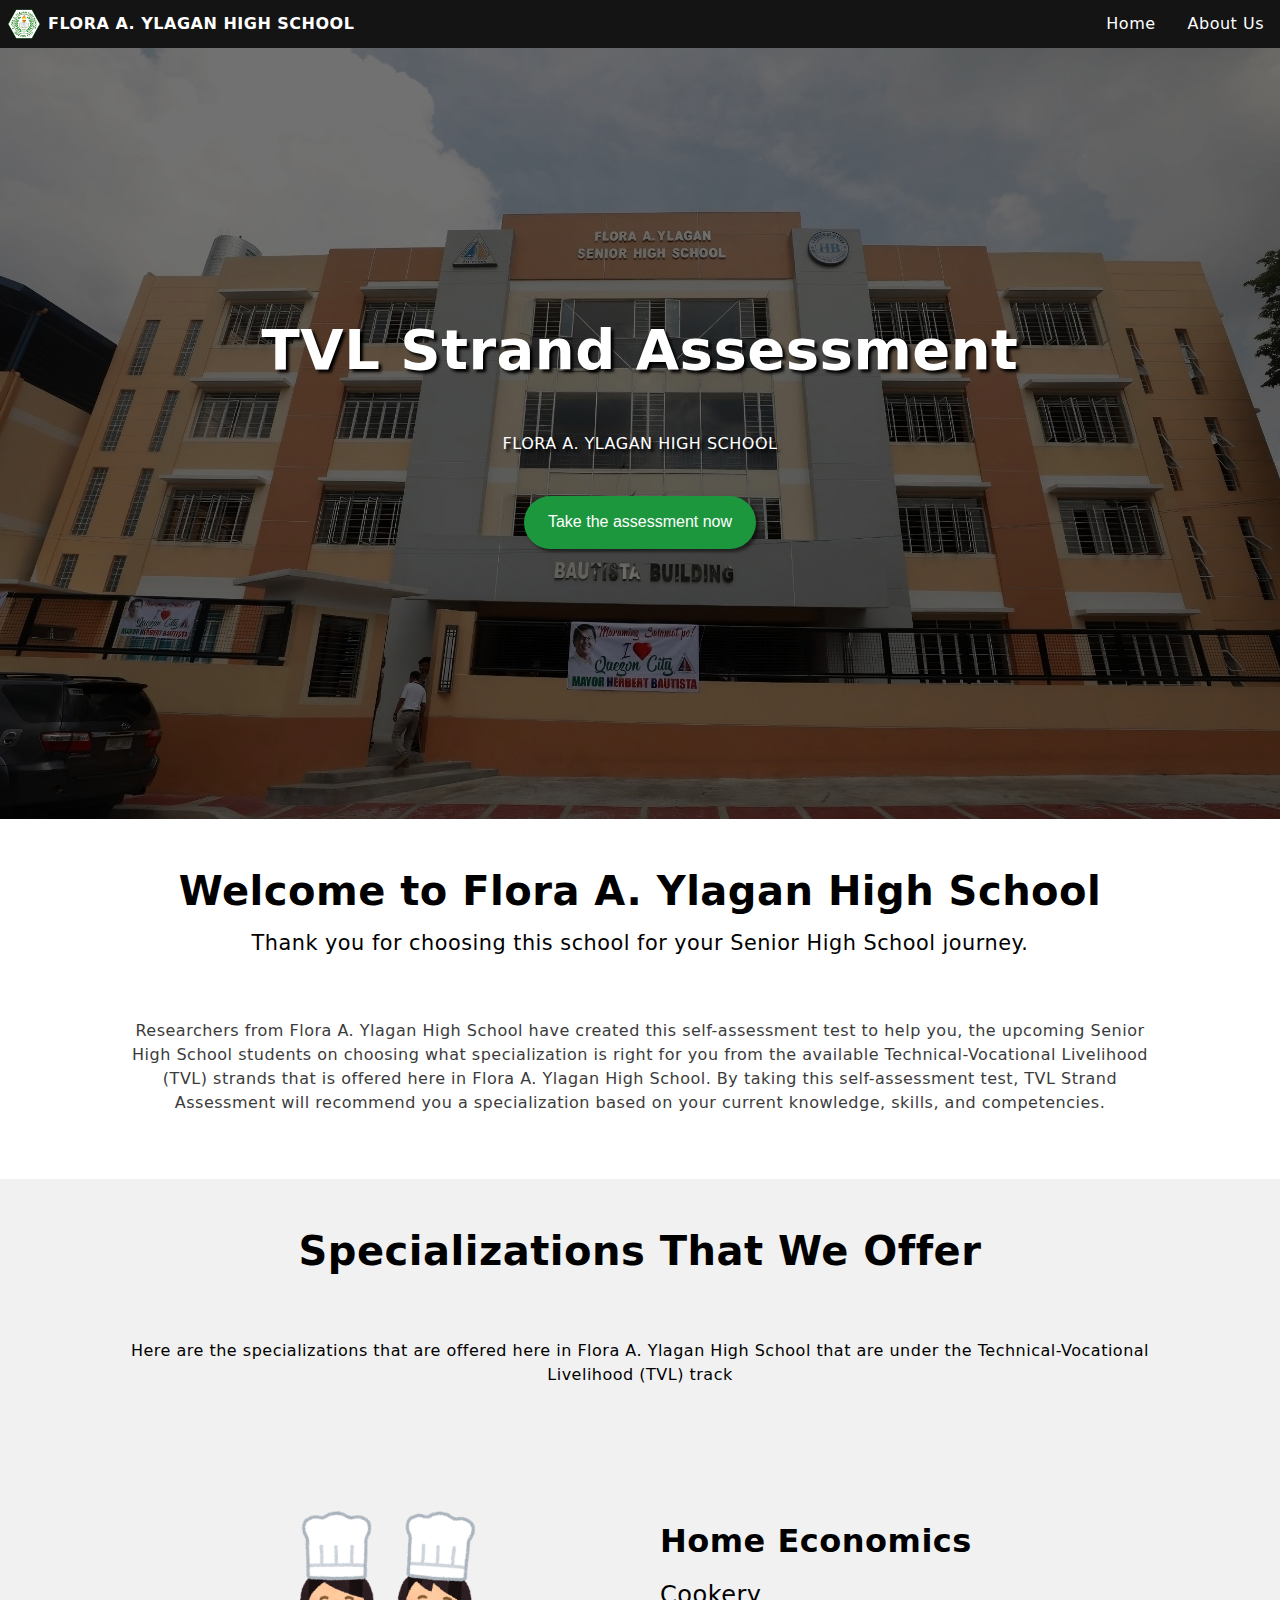
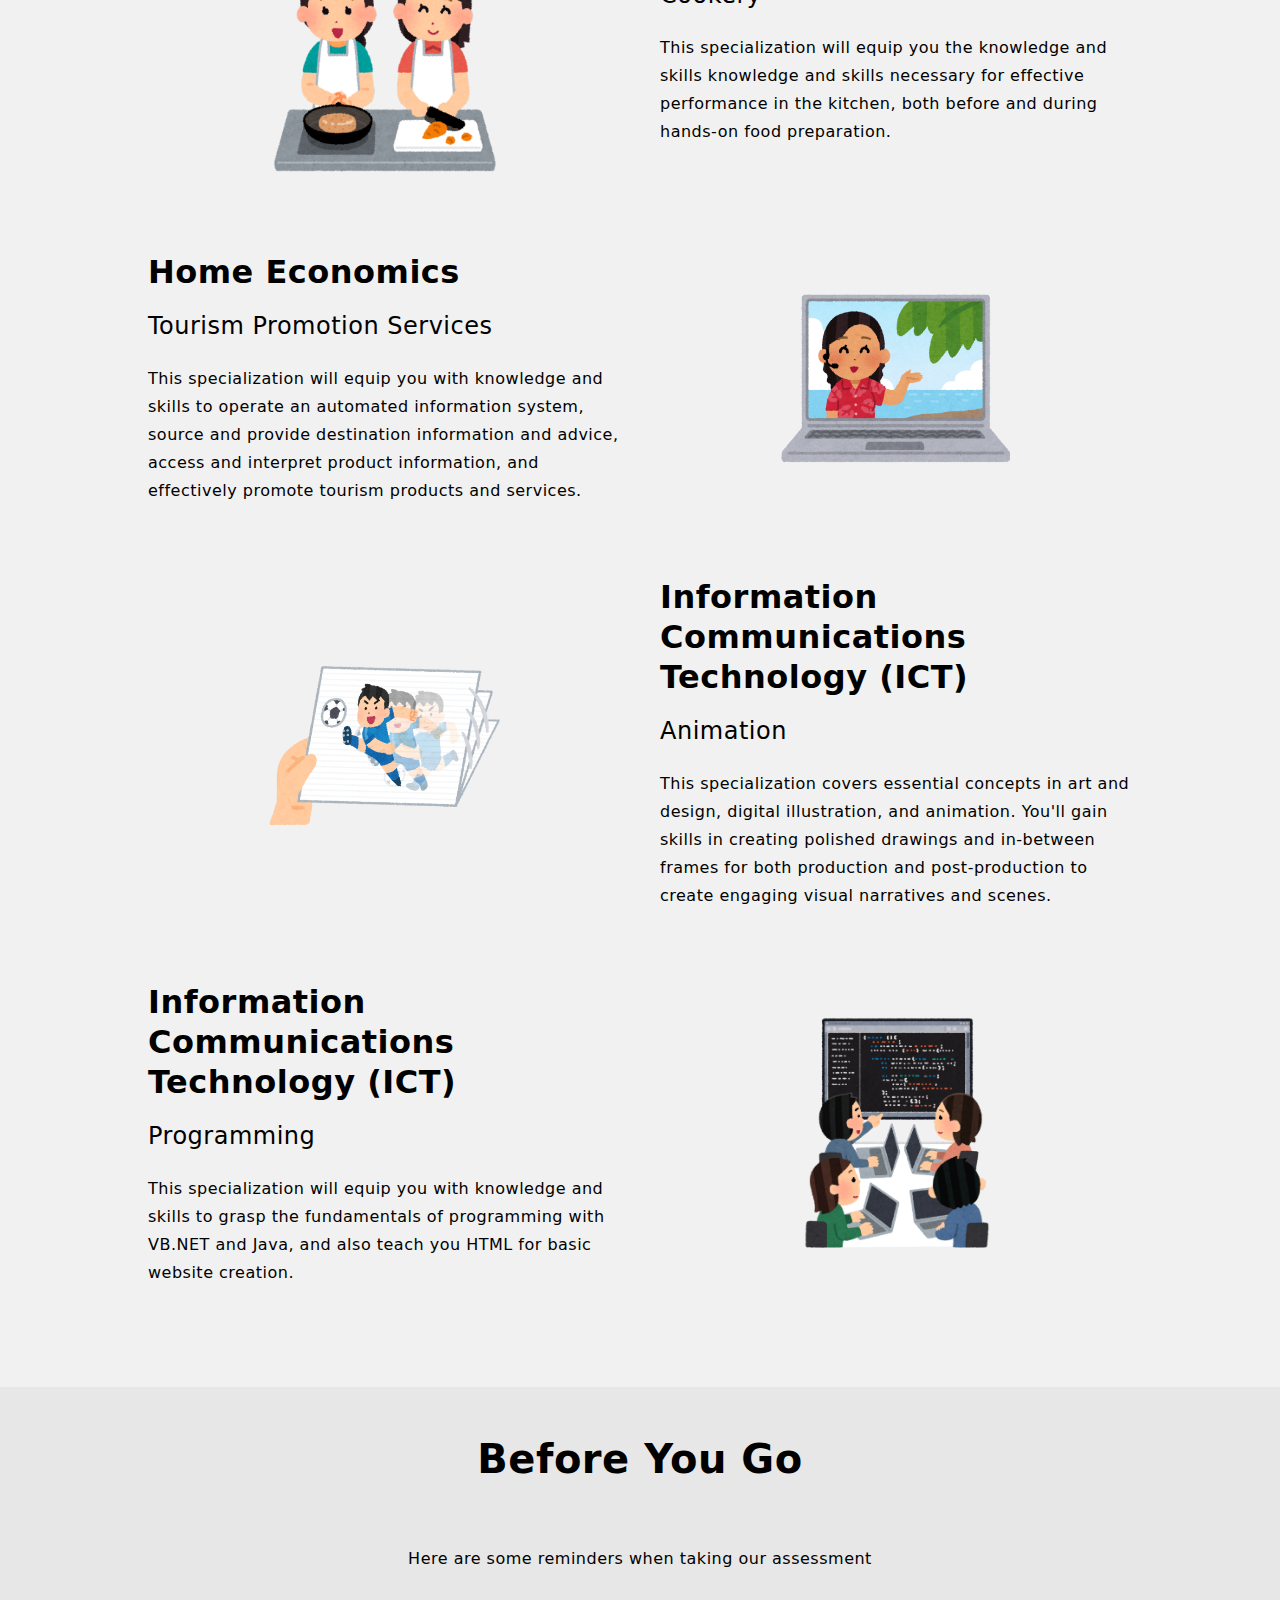
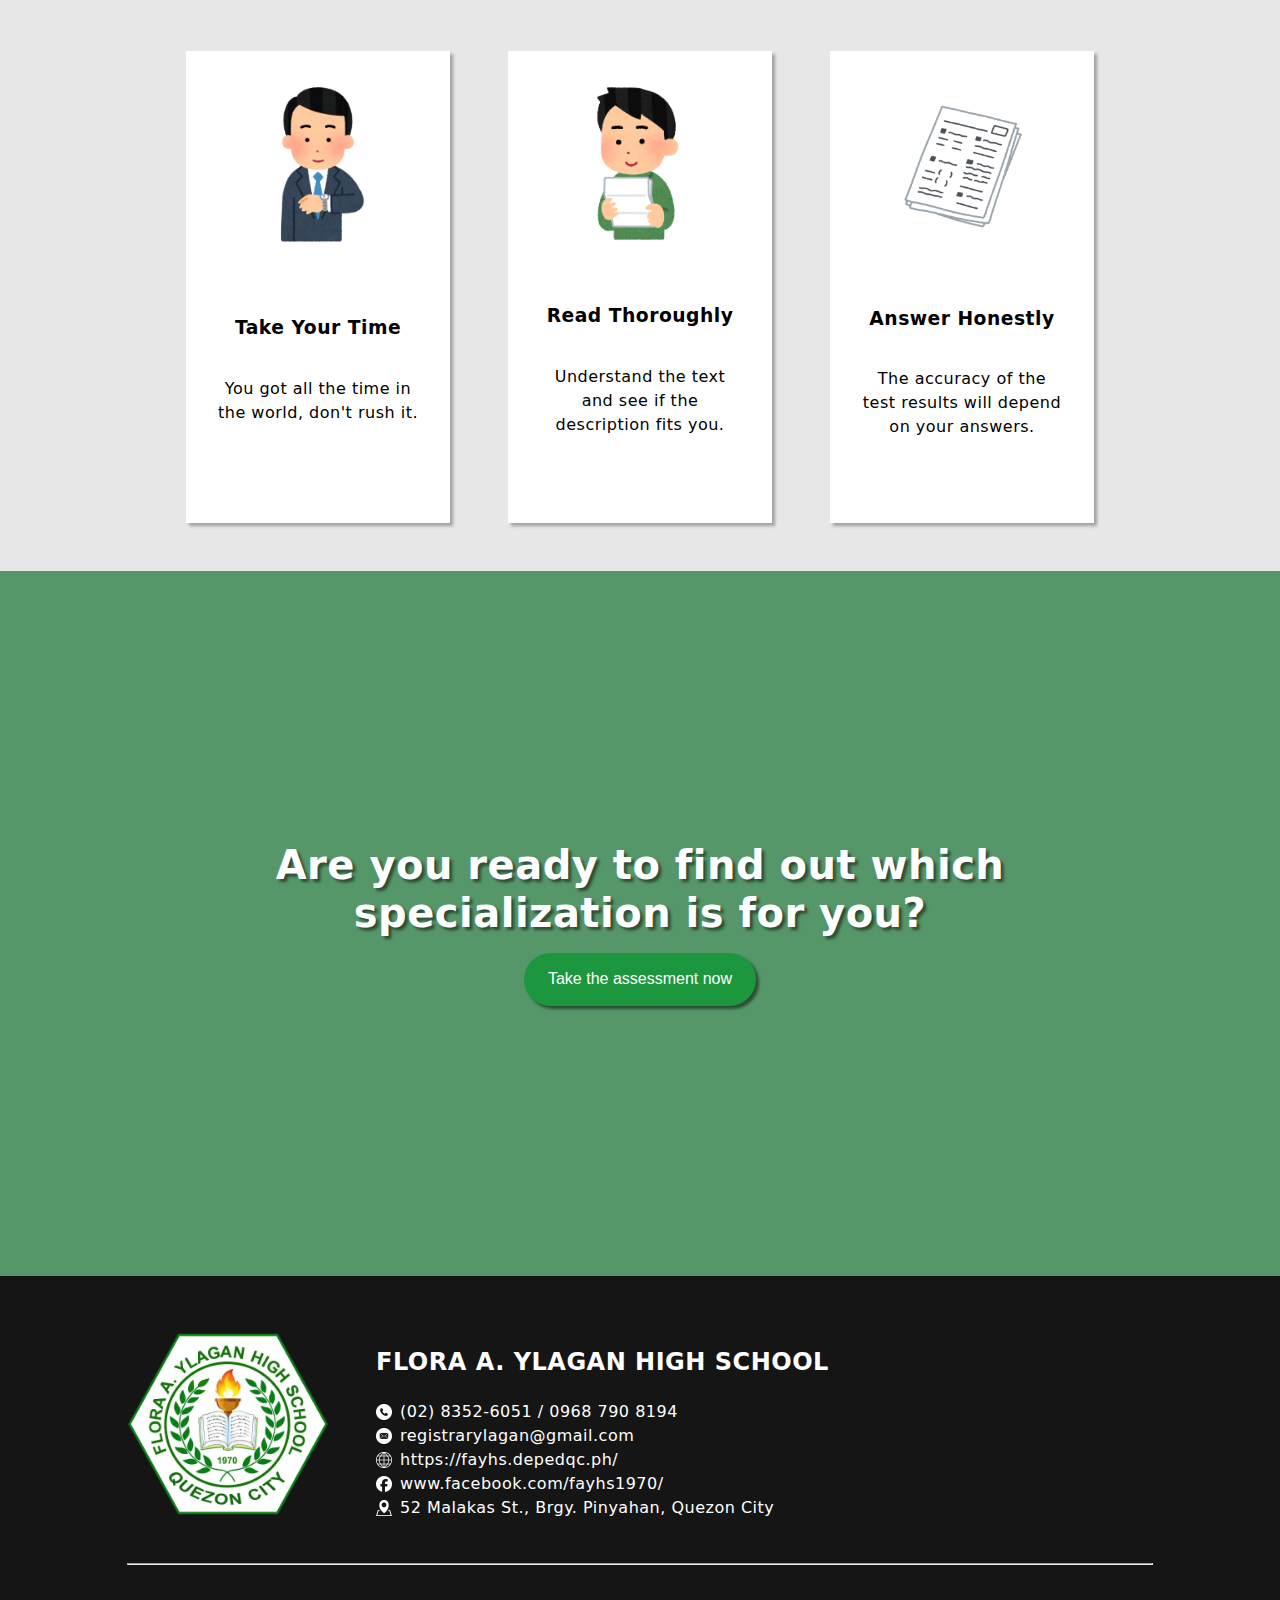
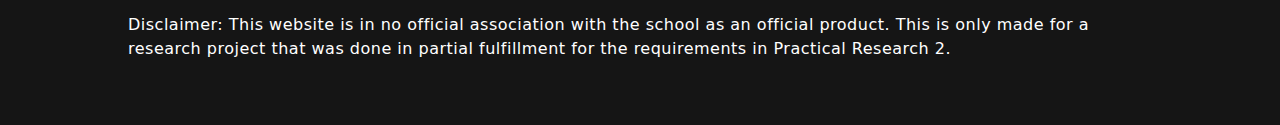
<file: index.html>
<!-- Disclaimer: This website is in no official association with the school as an official product. This is only made in partial fulfillment for the requirements in Practical Research 2. -->
<!DOCTYPE html>
<html lang="en">
<head>
    <meta charset="UTF-8">
    <meta name="viewport" content="width=device-width, initial-scale=1.0">
    <link rel="icon" type="image/png" href="images/logo.png">
    <link rel="stylesheet" href="style.css">
    <title>TVL Strand Assessment (TSA) | Flora A. Ylagan High School</title>
    <meta http-equiv="Cache-Control" content="no-cache, no-store, must-revalidate">
</head>
<body>

    <!-- Horizontal navbar -->
    <div id="navigation-bar">
        <span><img src="images/logo.png" alt="icon"><a href="https://fayhs.depedqc.ph">FLORA A. YLAGAN HIGH SCHOOL</a></span>

        <ul>         
            <li><a href="#">Home</a></li>
            <li><a href="pages/about/about.html">About Us</a></li>
        </ul>
        
        <div class="dropdown">
            <button class="dropdown-menu"><img src="images/menu.svg" class="dropdown-icon" alt="☰"></button>
            <div class="dropdown-content">       
                <a href="#">Home</a>
                <a href="pages/about/about.html">About Us</a>
            </div>
        </div>
    </div>

    <!-- Header -->
    <div id="header">
        <h1>TVL Strand Assessment</h1>
        <p>FLORA A. YLAGAN HIGH SCHOOL</p>
        <button type="button" id="start-top" class="top-button">Take the assessment now</button>
    </div>

    <div id="main">

        <p class="welcome">Welcome to Flora A. Ylagan High School</p>
        <p class="welcome2">Thank you for choosing this school for your Senior High School journey.</p>

        <div class="content">
            <p>Researchers from Flora A. Ylagan High School have created this self-assessment test to help you, the upcoming Senior High School students on choosing what specialization is right for you from the available Technical-Vocational Livelihood (TVL) strands that is offered here in Flora A. Ylagan High School. By taking this self-assessment test, TVL Strand Assessment will recommend you a specialization based on your current knowledge, skills, and competencies.</p>	
        </div>

    </div>

    <div id="offered-strands">

        <h1 class="strands_welcome">Specializations That We Offer</h1>

        <p class="strands_content">Here are the specializations that are offered here in Flora A. Ylagan High School that are under the Technical-Vocational Livelihood (TVL) track</p>
        <div id="description">
        <div class="one">
            <div class="cookery-img"><img src="images/cookery.png" alt="cookery-img"></div>
            <div class="cookery-desc"><div id="tvl-branch">Home Economics</div><p id="strand-title">Cookery</p>
            This specialization will equip you the knowledge and skills knowledge and skills necessary for effective performance in the kitchen, both before and during hands-on food preparation.</div>
        </div>

        <div class="two">
            <div class="tourism-desc"><div id="tvl-branch">Home Economics</div><p id="strand-title">Tourism Promotion Services</p>
            This specialization will equip you with knowledge and skills to operate an automated information system, source and provide destination information and advice, access and interpret product information, and effectively promote tourism products and services.</div>
            <div class="tourism-img"><img src="images/tourism-promotion-services.png" alt="tourism-promotion-services"></div>
        </div>

        <div class="three">
            <div class="animation-img"><img src="images/animation.png" alt="animation-img"></div>
            <div class="animation-desc"><div id="tvl-branch">Information Communications Technology (ICT)</div><p id="strand-title">Animation</p>
            This specialization covers essential concepts in art and design, digital illustration, and animation. You'll gain skills in creating polished drawings and in-between frames for both production and post-production to create engaging visual narratives and scenes.</div>
        </div>

        <div class="four">
            <div class="programming-desc"><div id="tvl-branch">Information Communications Technology (ICT)</div><p id="strand-title">Programming</p>
            This specialization will equip you with knowledge and skills to grasp the fundamentals of programming with VB.NET and Java, and also teach you HTML for basic website creation.</div>
            <div class="programming-img"><img src="images/programming.png" alt="programming"></div>
        </div>
        </div>

    </div>

    <div id="before-start">

        <h1 class="before-start_welcome">Before You Go</h1>

        <p class="before-start_content">Here are some reminders when taking our assessment</p>

        <div id="reminders">
            <div class="one">
                <img src="images/take-your-time.png" alt="take-your-time" class="reminders-img">
                <div id="reminders-txt">
                    <h3>Take Your Time</h3>
                    <p>You got all the time in the world, don't rush it.</p>
                </div>
            </div>
            <div class="two">
                <img src="images/read.png" alt="read-thoroughly" class="reminders-img">
                <div id="reminders-txt">
                    <h3>Read Thoroughly</h3>
                    <p>Understand the text and see if the description fits you.</p>
                </div>
            </div>
            <div class="three">
                <img src="images/answer-honestly.png" alt="answer-honestly" class="reminders-img" style="margin: 20px 0;">
                <div id="reminders-txt">
                    <h3>Answer Honestly</h3>
                    <p>The accuracy of the test results will depend on your answers.</p>
                </div>
            </div>
        </div>

    </div>

    <div id="start-now">
        <p class="start-now_ready">Are you ready to find out which specialization is for you?</p>
        <button type="button" id="start-bottom" class="bottom-button" >Take the assessment now</button>
    </div>

    <div id="footer">
        <div class="footer">
            <div class="footer-logo"><img src="images/logo.png" alt="footer-logo" width="200"></div>

            <div class="footer-content">
                <h2>FLORA A. YLAGAN HIGH SCHOOL</h2>
                <p><img src="images/contact-us.png" alt="contact-us" class="footer-icon">(02) 8352-6051 / 0968 790 8194</p>
                <p><img src="images/email.png" alt="email" class="footer-icon">registrarylagan@gmail.com</p>
                <p><img src="images/official-website.png" alt="official-website" class="footer-icon">https://fayhs.depedqc.ph/</p>
                <p><img src="images/facebook.png" alt="facebook" class="footer-icon">www.facebook.com/fayhs1970/</p>
                <p><img src="images/location.png" alt="location" class="footer-icon">52 Malakas St., Brgy. Pinyahan, Quezon City</p>
            </div>
        </div>

        <hr>
        <p>Disclaimer: This website is in no official association with the school as an official product. This is only made for a research project that was done in partial fulfillment for the requirements in Practical Research 2.</p>
    </div>

    <!-- Terms of Service -->
    <div id="tos">
        <div class="tos-prompt">
            <div id="close">&times;</div><br><br>
            <center><h2>Terms of Service & Privacy Policy</h2></center>
            <div class="tos-content">
                <center><h2>Terms of Service</h2><h4>Last Updated: 29 November, 2023</h4><br></center>
                
                <p>Welcome to TVL Strand Assessment! Before you go and use the services provided by TVL Strand Assessment, please take your time to read through our Terms of Service if you have any concerns. We may sometimes refer to TVL Strand Assessment as "TSA", "assessment", or "the website" throughout the Terms of Service. By accessing TVL Strand Assessment, you acknowledge that you have read, understood, and agree to these Terms, as well as our Privacy Policy. If in any form or matter you do not understand or agree to our terms, we kindly ask you to not use TVL Strand Assessment and its services.</p><br>

                <ol type="1">

                    <li>
                        <h4>User Responsibilities</h4>
                        <p>Users are responsible for providing accurate and truthful responses throughout the assessment, as well as the accuracy of the assessment's results. Any inaccuracies regarding the results of the assessment is the sole responsibility of the user.</p>
                    </li>

                    <li>
                        <h4>Privacy Policy</h4>
                        <p>Your use of TSA is also governed by our Privacy Policy, which outlines how we collect, use, and protect your personal information. By using our website, you consent not only to our Terms of Service, but also to the practices described in our Privacy Policy.</p>
                    </li>

                    <li>
                        <h4>Intellectual Property</h4>
                        <ol type="i">
                            <li>All images directly associated with Flora A. Ylagan High School, including its logo and the image of its school building, are the intellectual property of the school.</li>

                            <li>Clip arts and contact information logos are sourced from free-to-use repositories.</li>

                            <li>Users are discouraged to reproduce, distribute, modify, or create derivative works from any part of our website without prior written consent from the developers of TSA.</li>
                        </ol>
                    </li>

                    <li>
                        <h4>Recommendations and Advice</h4>
                        <ol type="i">
                            <li>TSA provides recommendations and advice based on the information provided by users. These recommendations are for informational purposes only and should not be considered as professional or academic advice.</li>

                            <li>Users are encouraged to consult with educational professionals, parents, or guardians before making any decisions regarding their educational pathways.</li>
                        </ol>
                    </li>

                    <li>
                        <h4>Contact Us</h4>
                        <p>If you have any inquiries or concerns to and/or relating to these Terms, please contact the developers of TVL Strand Assessment with the following e-mail addresses:<br><br>
                        Carlos Raphael C. Aderes (Front-End Developer):<br>aderes.109478110004@depedqc.ph<br><br>
                        Dan Stephen B. Blanco (Back-End Developer):<br>blanco.406589150100@depedqc.ph
                        </p>
                    </li>
                </ol>

                <hr style="width: 100%; margin: 1rem 0;"><br>

                <center><h2>Privacy Policy</h2><h4>Last Updated: 12 December, 2023</h4><br></center>

                <p>TVL Strand Assessment (TSA) does not collect any user data. We respect your privacy, and your anonymity is important to us. You can use our website without providing any personal information. This privacy policy is intended to inform you about our data practices.</p><br>

                <ol type="1">
                    <li>
                        <h4>Data Collection</h4>
                        <p>TSA does not collect any personal information, including but not limited to names, email addresses, or any other identifying details.</p>
                    </li>

                    <li style="width: 100%;">
                        <h4>Use of cookies</h4>
                        <p>TSA does not use cookies or any other tracking technologies. &nbsp;</p>
                    </li>

                    <li>
                        <h4>Information Security</h4>
                        <p>As we do not collect user data, there is no information to secure. Rest assured, your privacy is our priority.</p>
                    </li>

                    <li>
                        <h4>Contact Us</h4>
                        <p>If you have any inquiries or concerns to and/or relating to our Privacy Policy, please contact the developers of TVL Strand Assessment with the following e-mail addresses:<br><br>
                        Carlos Raphael C. Aderes (Front-End Developer):<br>aderes.109478110004@depedqc.ph<br><br>
                        Dan Stephen B. Blanco (Back-End Developer):<br>blanco.406589150100@depedqc.ph
                        </p>
                    </li>
                </ol>

            </div>

            <form class="tos-after_read">
                
                <div class="radio-buttons">
                    <p><input type="radio" id="tos-agree" name="tos-agree-choice"><label for="tos-agree">I agree to the Terms of Service and the Privacy Policy of TVL Strand Assessment (TSA).</label></p>
                    <p><input type="radio" id="tos-disagree" name="tos-agree-choice"><label for="tos-disagree">I disagree to the Terms of Service and the Privacy Policy of TVL Strand Assessment (TSA).</label></p>
                </div>

                <button type="button" id="start-tos" class="tos-button">Take the assessment now</button>
            </form>
        </div>
    </div>

    <script src="script.js"></script>
</body>
</html>
</file>
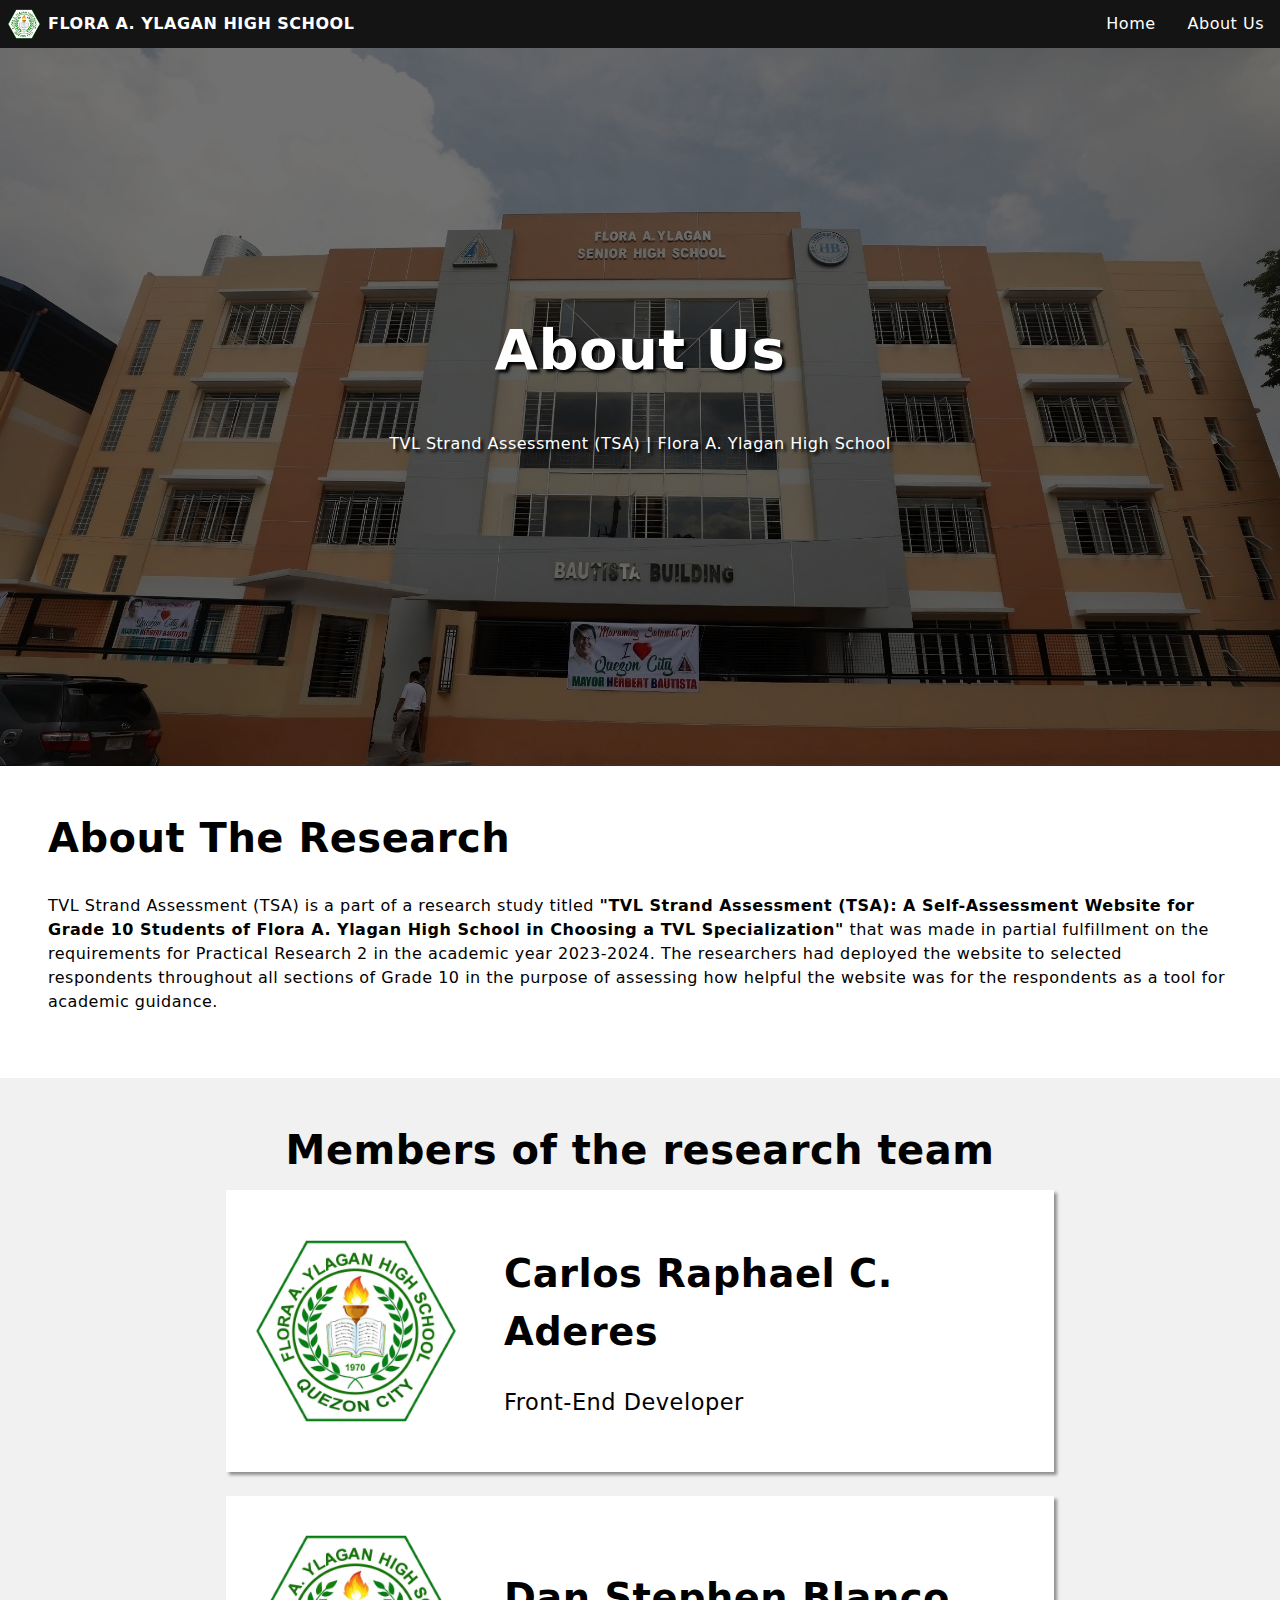
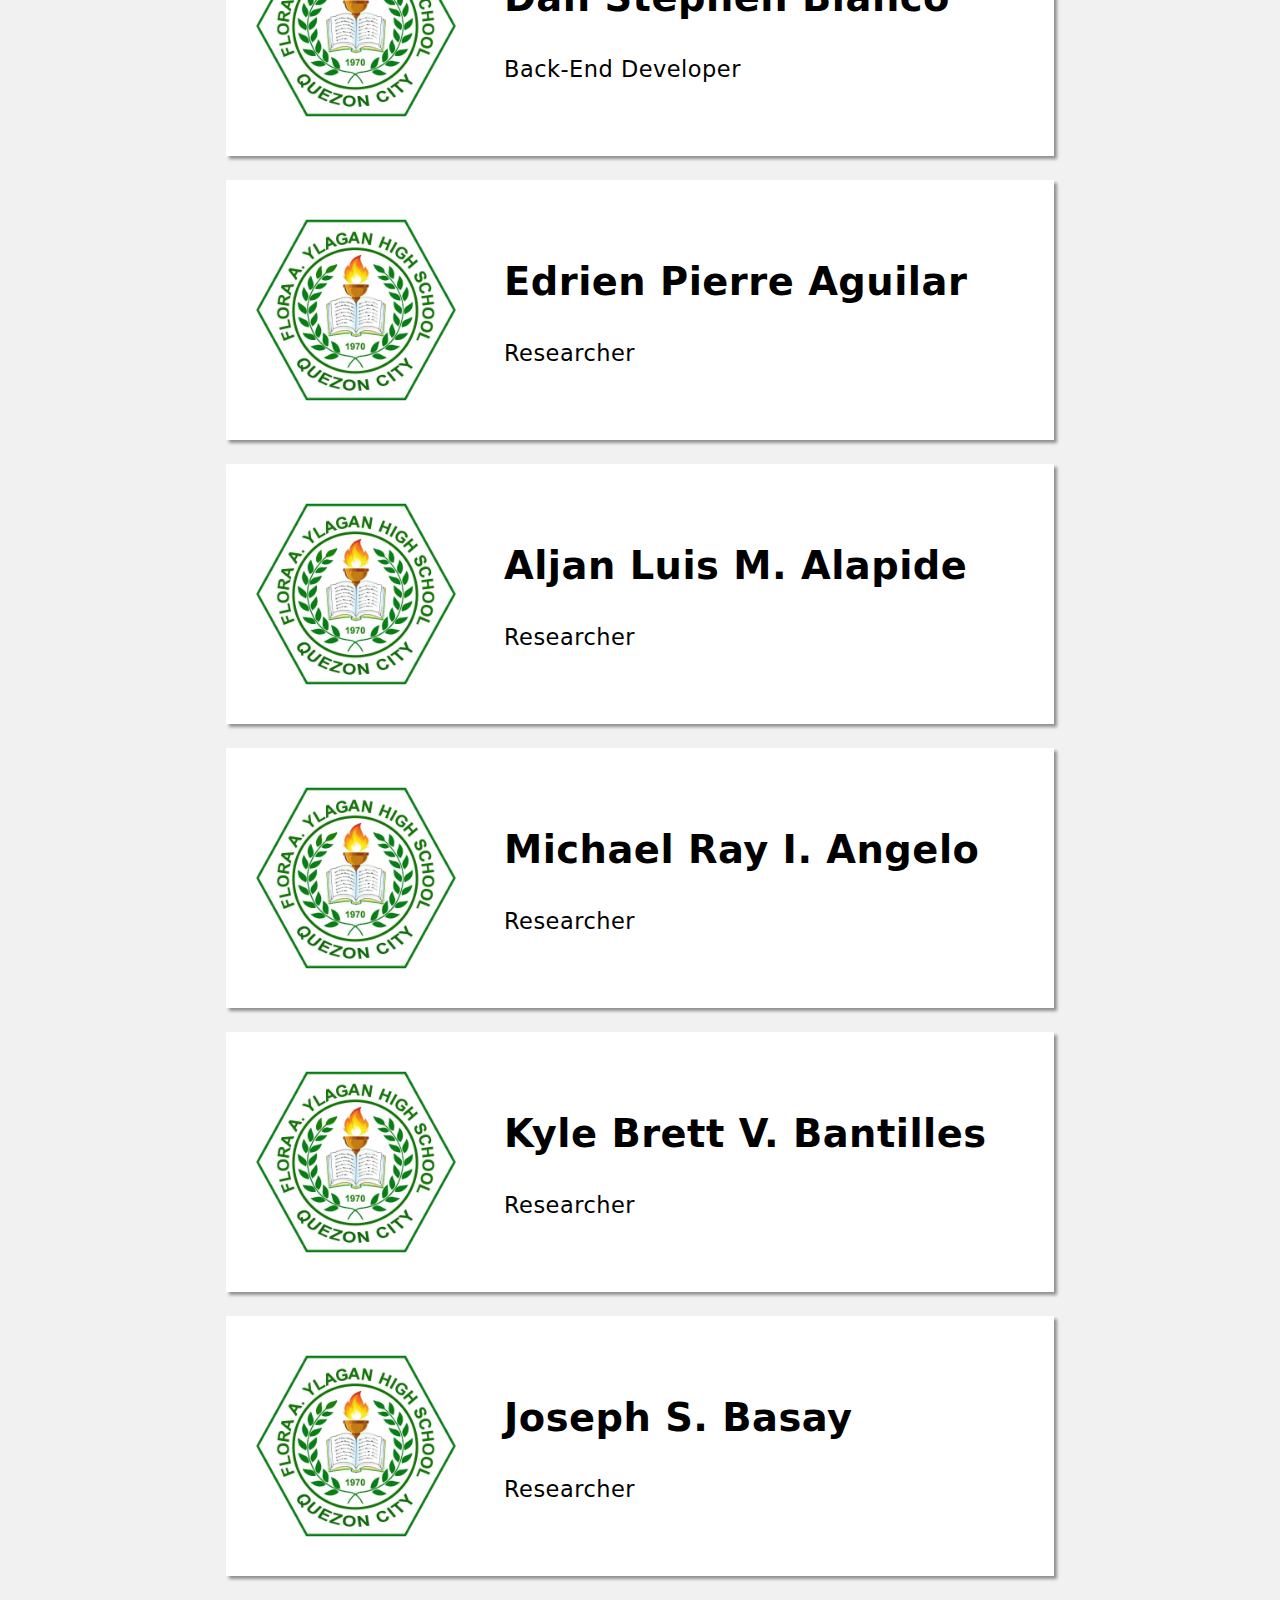
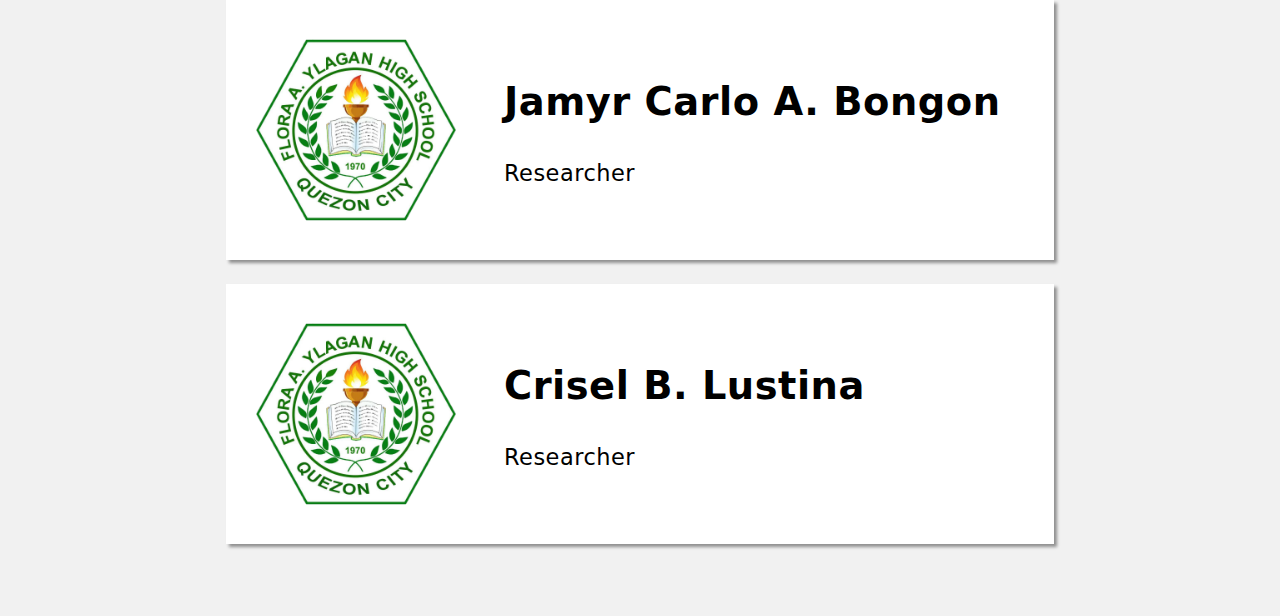
<file: pages/about/about.html>
<!-- Disclaimer: This website is in no official association with the school as an official product. This is only made in partial fulfillment for the requirements in Practical Research 2. -->
<!DOCTYPE html>
<html lang="en">
<head>
    <meta charset="UTF-8">
    <meta name="viewport" content="width=device-width, initial-scale=1.0">
    <link rel="icon" type="image/png" href="../../images/logo.png">
    <link rel="stylesheet" href="about.css">
    <title>About us - TVL Strand Assessment (TSA) | Flora A. Ylagan High School</title>

    <meta http-equiv="Cache-Control" content="no-cache, no-store, must-revalidate">
</head>
<body>

    <!-- Horizontal navbar -->
    <div id="navigation-bar">
        <span><img src="../../images/logo.png" alt="icon"><a href="https://fayhs.depedqc.ph">FLORA A. YLAGAN HIGH SCHOOL</a></span>

        <ul>         
            <li><a href="../../index.html">Home</a></li>
            <li><a href="#">About Us</a></li>
        </ul>
        
        <div class="dropdown">
            <button class="dropdown-menu"><img src="../../images/menu.svg" class="dropdown-icon" alt="☰"></button>
            <div class="dropdown-content">       
                <a href="../../index.html">Home</a>
                <a href="#">About Us</a>
            </div>
        </div>
    </div>

    <!-- Header -->
    <div id="header">
        <h1>About Us</h1>
        <p id="school">TVL Strand Assessment (TSA) | Flora A. Ylagan High School</p>
    </div>

    <!-- About the website -->
    <div id="about">
        <p class="about-welcome">About The Research</p>

        <p>TVL Strand Assessment (TSA) is a part of a research study titled <b>"TVL Strand Assessment (TSA): A Self-Assessment Website for Grade 10 Students of Flora A. Ylagan High School in Choosing a TVL Specialization"</b> that was made in partial fulfillment on the requirements for Practical Research 2 in the academic year 2023-2024. The researchers had deployed the website to selected respondents throughout all sections of Grade 10 in the purpose of assessing how helpful the website was for the respondents as a tool for academic guidance.</p>
    </div>

    <!-- Contributors / Members of the Research Team -->
    <div id="contributors">
        <h1 class="contributors-welcome">Members of the research team</h1>

        <div class="members">
            <div class="aderes">
                <img src="../../images/logo.png" alt="Carlos Raphael C. Aderes" width="200px">
                <span>
                    <h1>Carlos Raphael C. Aderes</h1><h3>Front-End Developer</h3>
                </span>
            </div>

            <div class="blanco">
                <img src="../../images/logo.png" alt="Dan Stephen Blanco" width="200px">
                <span>
                    <h1>Dan Stephen Blanco</h1><h3>Back-End Developer</h3>
                </span>
            </div>

            <div class="aguilar">
                <img src="../../images/logo.png" alt="Dan Stephen Blanco" width="200px">
                <span>
                    <h1>Edrien Pierre Aguilar</h1><h3>Researcher</h3>
                </span>
            </div>

            <div class="alapide">
                <img src="../../images/logo.png" alt="Dan Stephen Blanco" width="200px">
                <span>
                    <h1>Aljan Luis M. Alapide</h1><h3>Researcher</h3>
                </span>
            </div>

            <div class="angelo">
                <img src="../../images/logo.png" alt="Dan Stephen Blanco" width="200px">
                <span>
                    <h1>Michael Ray I. Angelo</h1><h3>Researcher</h3>
                </span>
            </div>

            <div class="bantilles">
                <img src="../../images/logo.png" alt="Dan Stephen Blanco" width="200px">
                <span>
                    <h1>Kyle Brett V. Bantilles</h1><h3>Researcher</h3>
                </span>
            </div>

            <div class="basay">
                <img src="../../images/logo.png" alt="Dan Stephen Blanco" width="200px">
                <span>
                    <h1>Joseph S. Basay</h1><h3>Researcher</h3>
                </span>
            </div>

            <div class="bongon">
                <img src="../../images/logo.png" alt="Dan Stephen Blanco" width="200px">
                <span>
                    <h1>Jamyr Carlo A. Bongon</h1><h3>Researcher</h3>
                </span>
            </div>

            <div class="lustina">
                <img src="../../images/logo.png" alt="Dan Stephen Blanco" width="200px">
                <span>
                    <h1>Crisel B. Lustina</h1><h3>Researcher</h3>
                </span>
            </div>
        </div>
        
    </div>

</body>
</html>
</file>
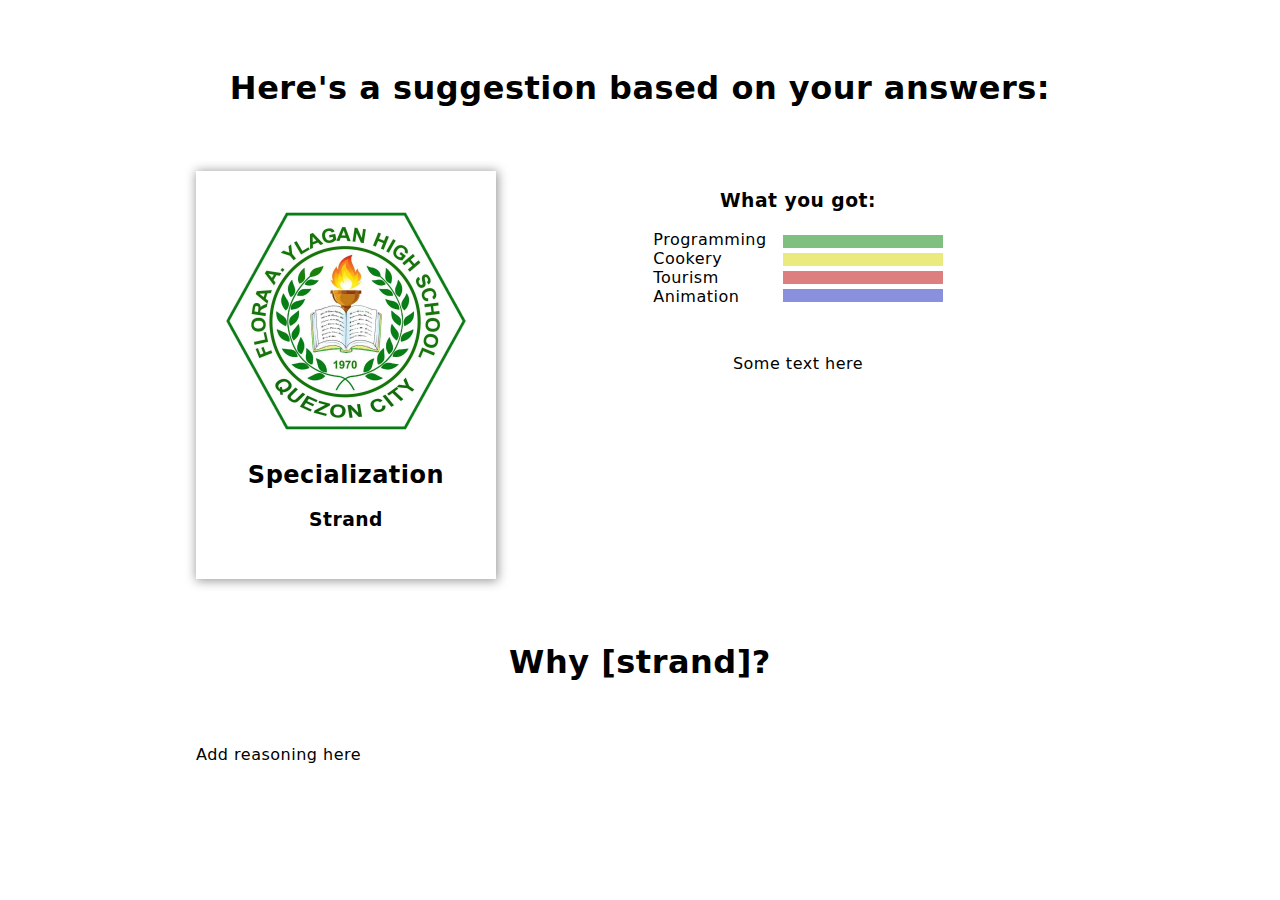
<file: pages/result/result.html>
<!DOCTYPE html>
<html lang="en">
<head>
    <meta charset="UTF-8">
    <meta name="viewport" content="width=device-width, initial-scale=1.0">
    <link rel="stylesheet" href="result.css">
    <link rel="icon" type="image/png" href="../../images/logo.png">
    <title>Result - TVL Strand Assessment (TVLSA) | Flora A. Ylagan High School</title>

    <meta http-equiv="Cache-Control" content="no-cache, no-store, must-revalidate">
</head>
<body>

    <h1>Here's a suggestion based on your answers:</h1>

    <div id="content">

        <div id="strand-result">
            <img src="../../images/logo.png" alt="result" id="strand-img">
            <span id="strand-title"><h2>Specialization</h2><h3>Strand</h3></span>
        </div>

        <div id="strand-result-2">
            <div class="stats">
                <h3>What you got:</h3>
                <div id="stats">
                    
                    <div class="strands">
                        Programming <br>
                        Cookery <br>
                        Tourism <br>
                        Animation <br>
                    </div>

                    <div class="bars">
                        <div id="one"></div>
                        <div id="two"></div>
                        <div id="three"></div>
                        <div id="four"></div>
                    </div>

                </div>
            </div>
            <p id="strand-description">Some text here</p>
            
        </div>                
    </div>

    <h1 id="why-strand">Why [strand]?</h1>
    <div id="reasoning">Add reasoning here</div>
    
    <script type="module" src="result.js"></script>
</body>
</html>
</file>
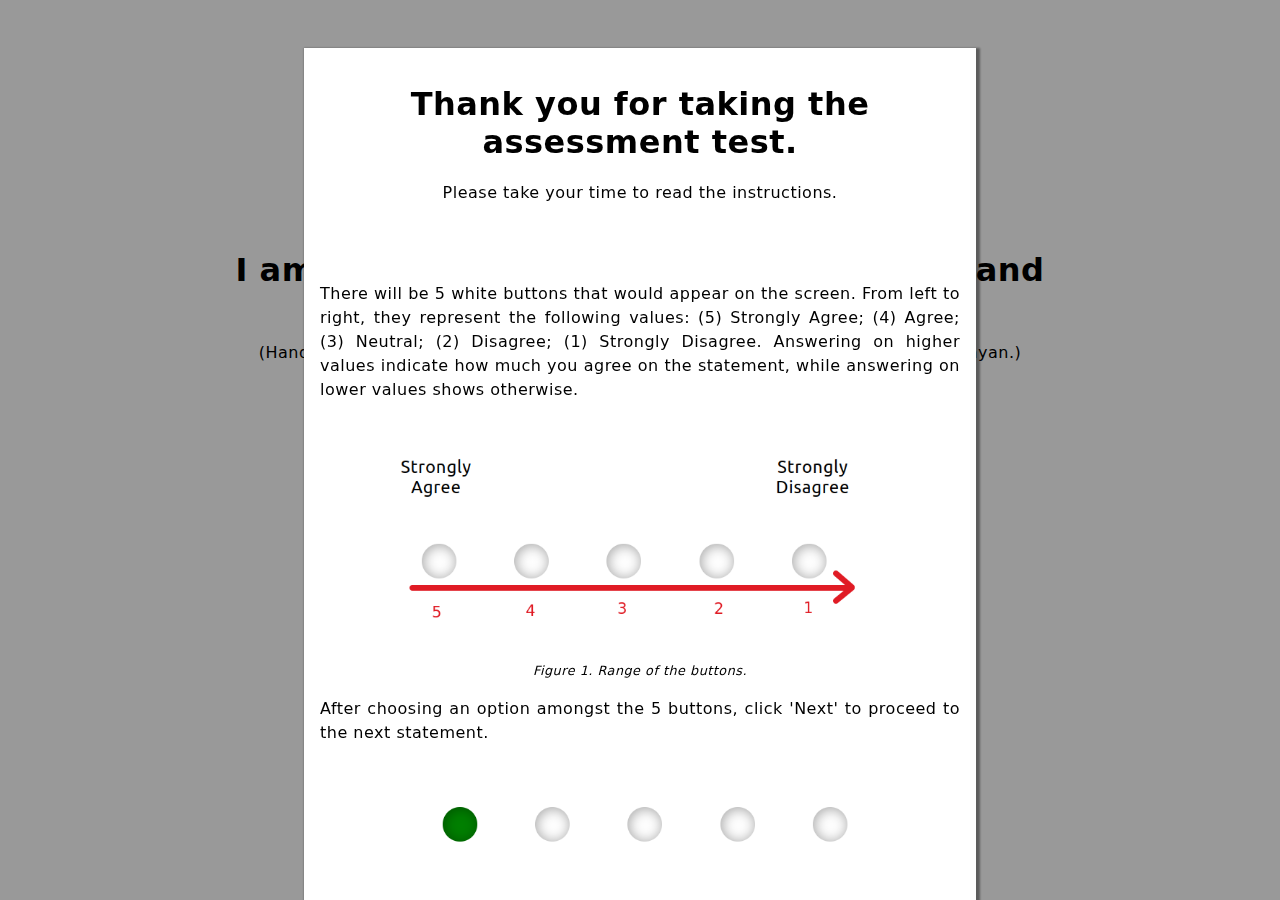
<file: pages/start/start.html>
<!DOCTYPE html>
<html lang="en">
<head>
    <meta charset="UTF-8">
    <meta name="viewport" content="width=device-width, initial-scale=1.0">
    <link rel="icon" type="image/png" href="../../images/logo.png">
    <link rel="stylesheet" href="start.css">
    <title>Start - TVL Strand Assessment (TVLSA) | Flora A. Ylagan High School</title>

    <meta http-equiv="Cache-Control" content="no-cache, no-store, must-revalidate">
</head>
<body>

    <div id="instructions">
        <div class="instructions-prompt">
            <h1>Thank you for taking the assessment test.</h1>
            <p class="five-remmy">Please take your time to read the instructions.</p>

            <div class="instructions-content">
                <p>There will be 5 white buttons that would appear on the screen. From left to right, they represent the following values: (5) Strongly Agree; (4) Agree; (3) Neutral; (2) Disagree; (1) Strongly Disagree. Answering on higher values indicate how much you agree on the statement, while answering on lower values shows otherwise.</p>
                <img src="../../images/figure1.png" alt="fig. 1" class="images">
                <center><p style="font-size: 0.8rem;"><i>Figure 1. Range of the buttons.</i></p></center>

                <p>After choosing an option amongst the 5 buttons, click 'Next' to proceed to the next statement.</p>
                <img src="../../images/figure2.png" alt="fig. 2" class="images">
                <center><p style="font-size: 0.8rem;"><i>Figure 2. The user clicking the 'Next' button.</i></p></center>

                <p>However, if you haven't chose an option and you decided to click the 'Next' button, you would be notified to choose an option before proceeding.</p>
                <img src="../../images/figure3.png" alt="fig. 3" class="images">
                <center><p style="font-size: 0.8rem;"><i>Figure 3. The user being notified to choose an option before proceeding.</i></p></center>

                <p>If you understand the instructions, please click "Take the assessment now."</p>

                <button type="button" id="start-test" class="start-button">Take the assessment now</button>
            </div>
        </div>
        
    </div>

    <div id="content">
        <div id="q1">
            <div id="question">
                <h1>
                A likert scale statement   
                </h1>
                <p>
                    (Filipino translation)
                </p>
            </div>
            
            <div class="labels">
                <span>Strongly Disagree</span>
                <span>Strongly Agree</span>
            </div>
            <form action="">
                
                <label class="container">
                        <input type="radio" name="radio" id="r5"><span class="checkmark"></span>
                </label>
                <label class="container">
                        <input type="radio" name="radio" id="r4"><span class="checkmark"></span>
                </label>
                <label class="container">
                        <input type="radio" name="radio" id="r3"><span class="checkmark"></span>
                </label>
                <label class="container">
                        <input type="radio" name="radio" id="r2"><span class="checkmark"></span>
                </label>
                <label class="container">
                    <input type="radio" name="radio" id="r1"><span class="checkmark"></span>
                </label>
                
            </form>

            <button type="button" id="button">Next</button>
        </div>
    </div>

    

    

    <script type="module" src="start.js"></script>
</body>

</html>
</file>
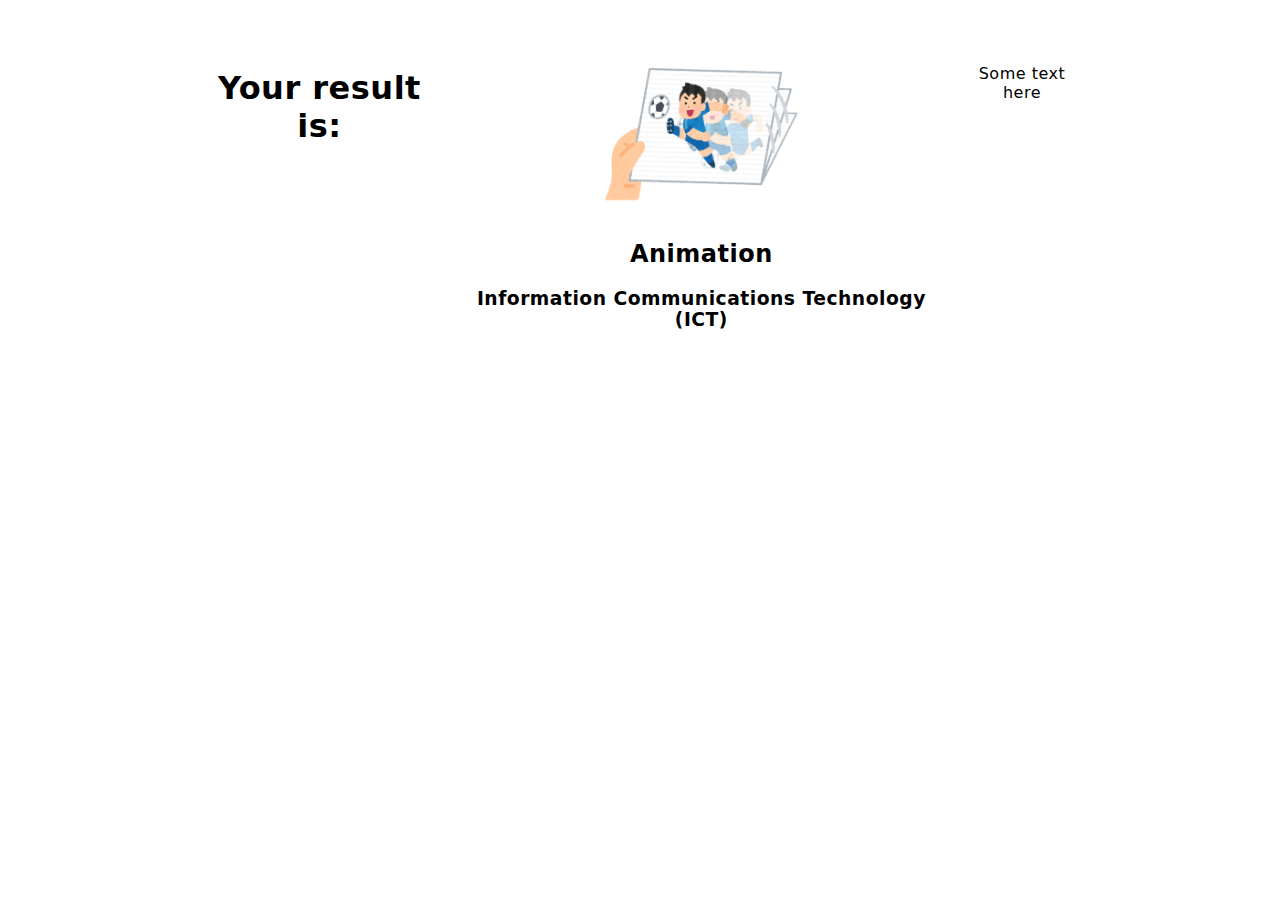
<file: pages/result/animation/animation.html>
<!DOCTYPE html>
<html lang="en">
<head>
    <meta charset="UTF-8">
    <meta name="viewport" content="width=device-width, initial-scale=1.0">
    <link rel="stylesheet" href="../result.css">
    <link rel="icon" type="image/png" href="../../../images/logo.png">
    <title>Result - TVL Strand Assessment (TVLSA) | Flora A. Ylagan High School</title>
</head>
<body>

    <div id="content">

        <h1>Your result is:</h1>

        <div>
            <img src="../../../images/animation.png" alt="animation" width="200px">
            <h2>Animation</h2><h3>Information Communications Technology (ICT)</h3>
        </div>

        <p>Some text here</p>
        
    </div>
    
</body>
</html>
</file>
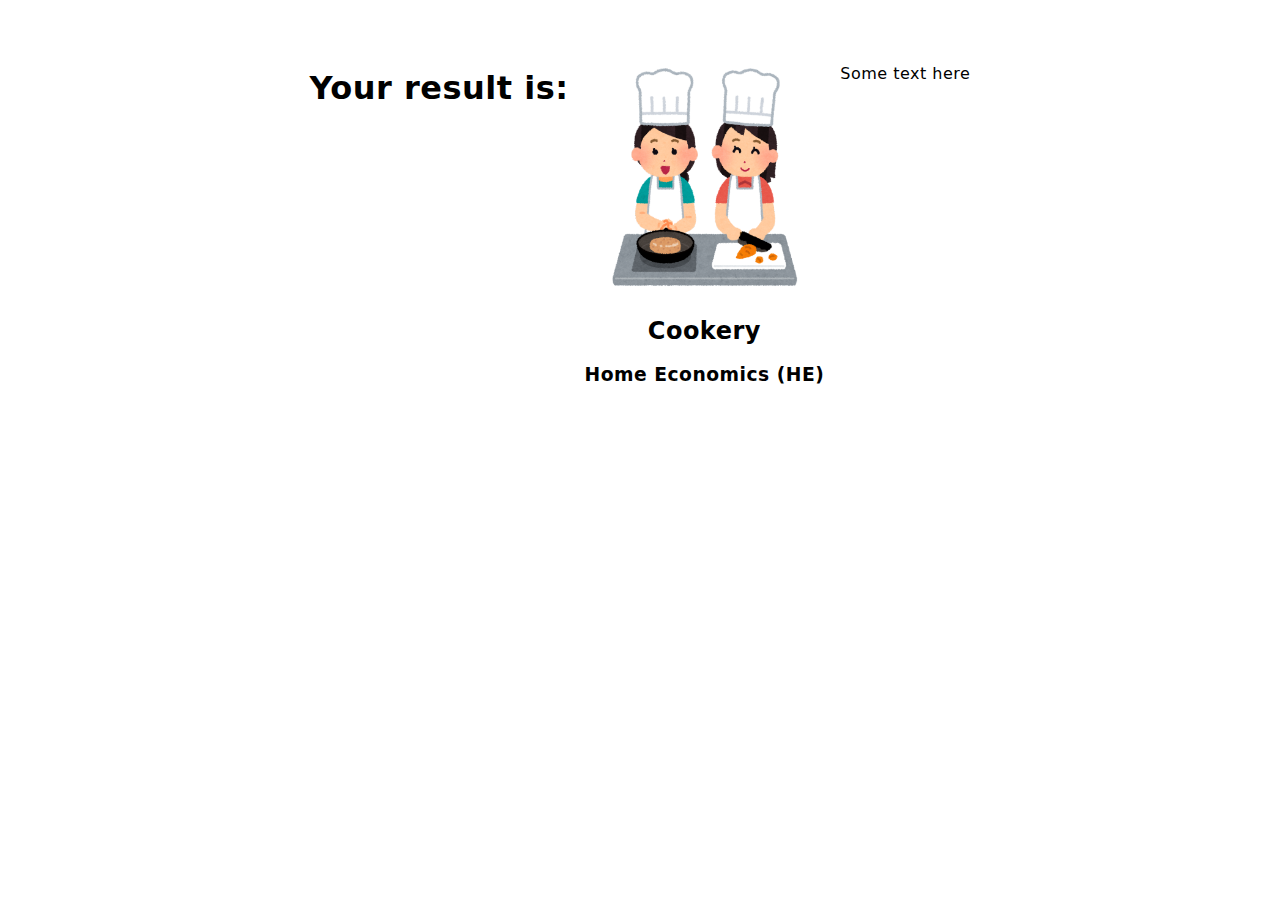
<file: pages/result/cookery/cookery.html>
<!DOCTYPE html>
<html lang="en">
<head>
    <meta charset="UTF-8">
    <meta name="viewport" content="width=device-width, initial-scale=1.0">
    <link rel="stylesheet" href="../result.css">
    <link rel="icon" type="image/png" href="../../../images/logo.png">
    <title>Result - TVL Strand Assessment (TVLSA) | Flora A. Ylagan High School</title>
</head>
<body>

    <div id="content">

        <h1>Your result is:</h1>

        <div>
            <img src="../../../images/cookery.png" alt="cookery" width="200px">
            <h2>Cookery</h2><h3>Home Economics (HE)</h3>
        </div>

        <p>Some text here</p>
        
    </div>
    
</body>
</html>
</file>
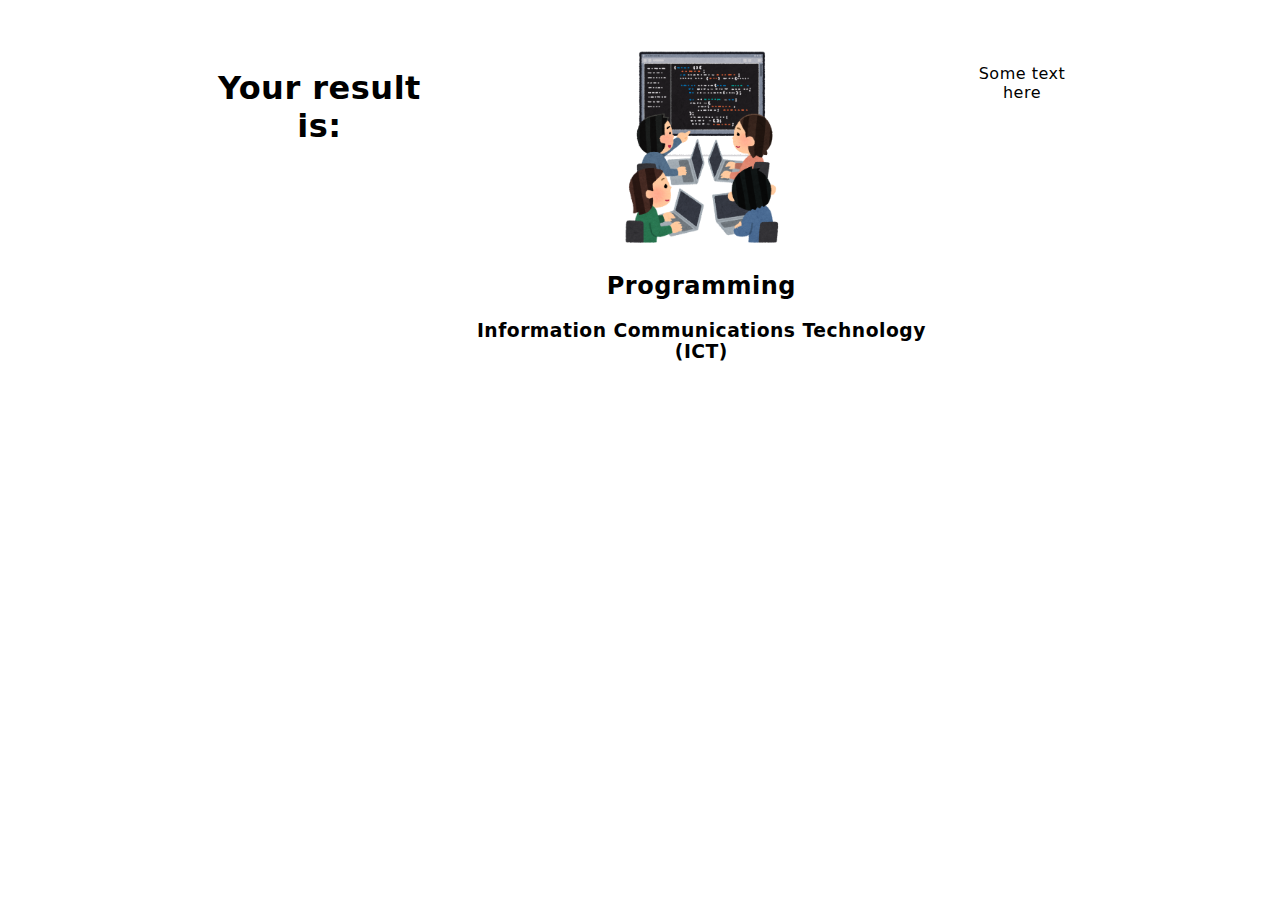
<file: pages/result/programming/programming.html>
<!DOCTYPE html>
<html lang="en">
<head>
    <meta charset="UTF-8">
    <meta name="viewport" content="width=device-width, initial-scale=1.0">
    <link rel="stylesheet" href="../result.css">
    <link rel="icon" type="image/png" href="../../../images/logo.png">
    <title>Result - TVL Strand Assessment (TVLSA) | Flora A. Ylagan High School</title>
</head>
<body>

    <div id="content">

        <h1>Your result is:</h1>

        <div>
            <img src="../../../images/programming.png" alt="programming" width="200px">
            <h2>Programming</h2><h3>Information Communications Technology (ICT)</h3>
        </div>

        <p>Some text here</p>
        
    </div>
    
</body>
</html>
</file>
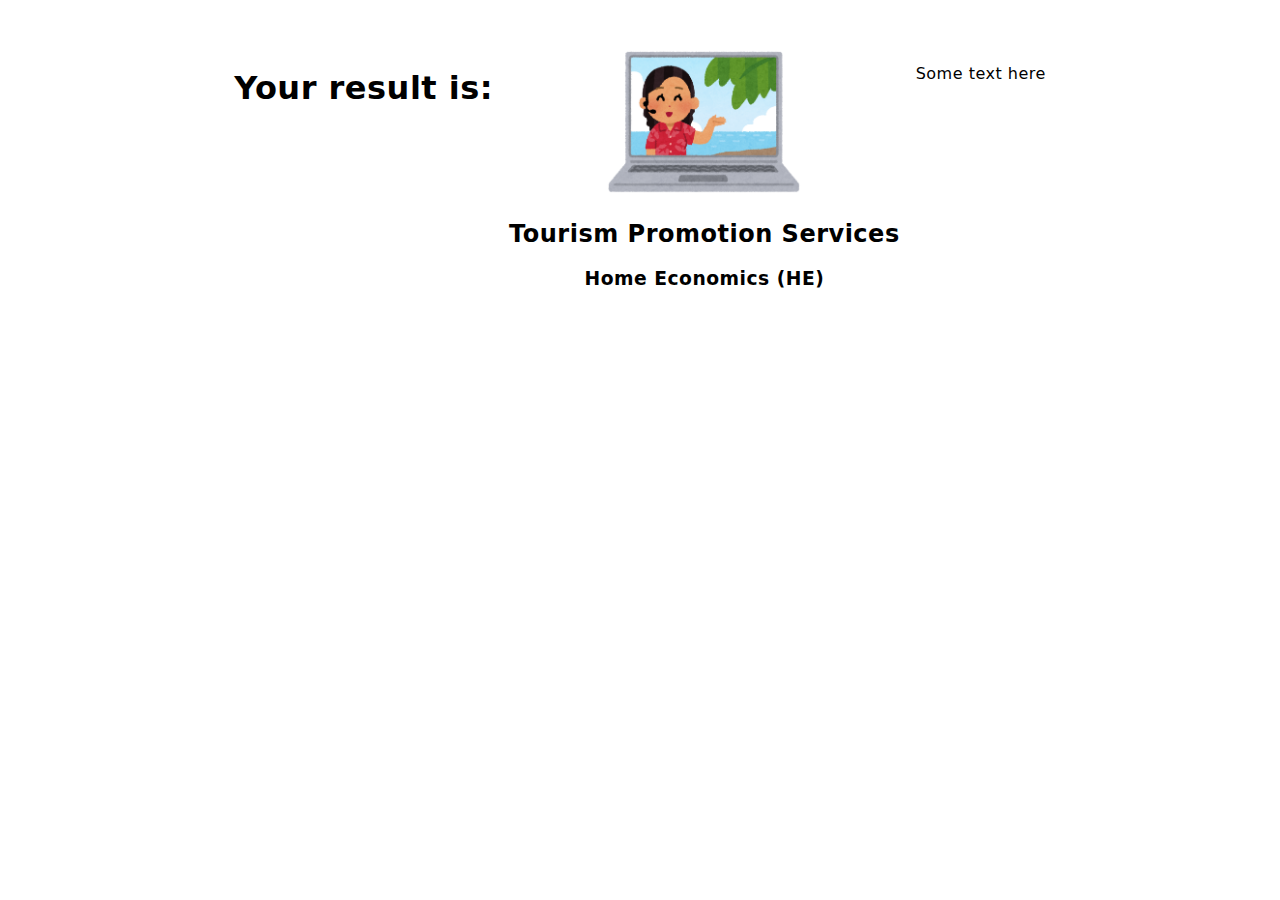
<file: pages/result/tourism/tourism.html>
<!DOCTYPE html>
<html lang="en">
<head>
    <meta charset="UTF-8">
    <meta name="viewport" content="width=device-width, initial-scale=1.0">
    <link rel="stylesheet" href="../result.css">
    <link rel="icon" type="image/png" href="../../../images/logo.png">
    <title>Result - TVL Strand Assessment (TVLSA) | Flora A. Ylagan High School</title>
</head>
<body>

    <div id="content">

        <h1>Your result is:</h1>

        <div>
            <img src="../../../images/tourism-promotion-services.png" alt="tourism-promotion-services" width="200px">
            <h2>Tourism Promotion Services</h2><h3>Home Economics (HE)</h3>
        </div>

        <p>Some text here</p>
        
    </div>
    
</body>
</html>
</file>
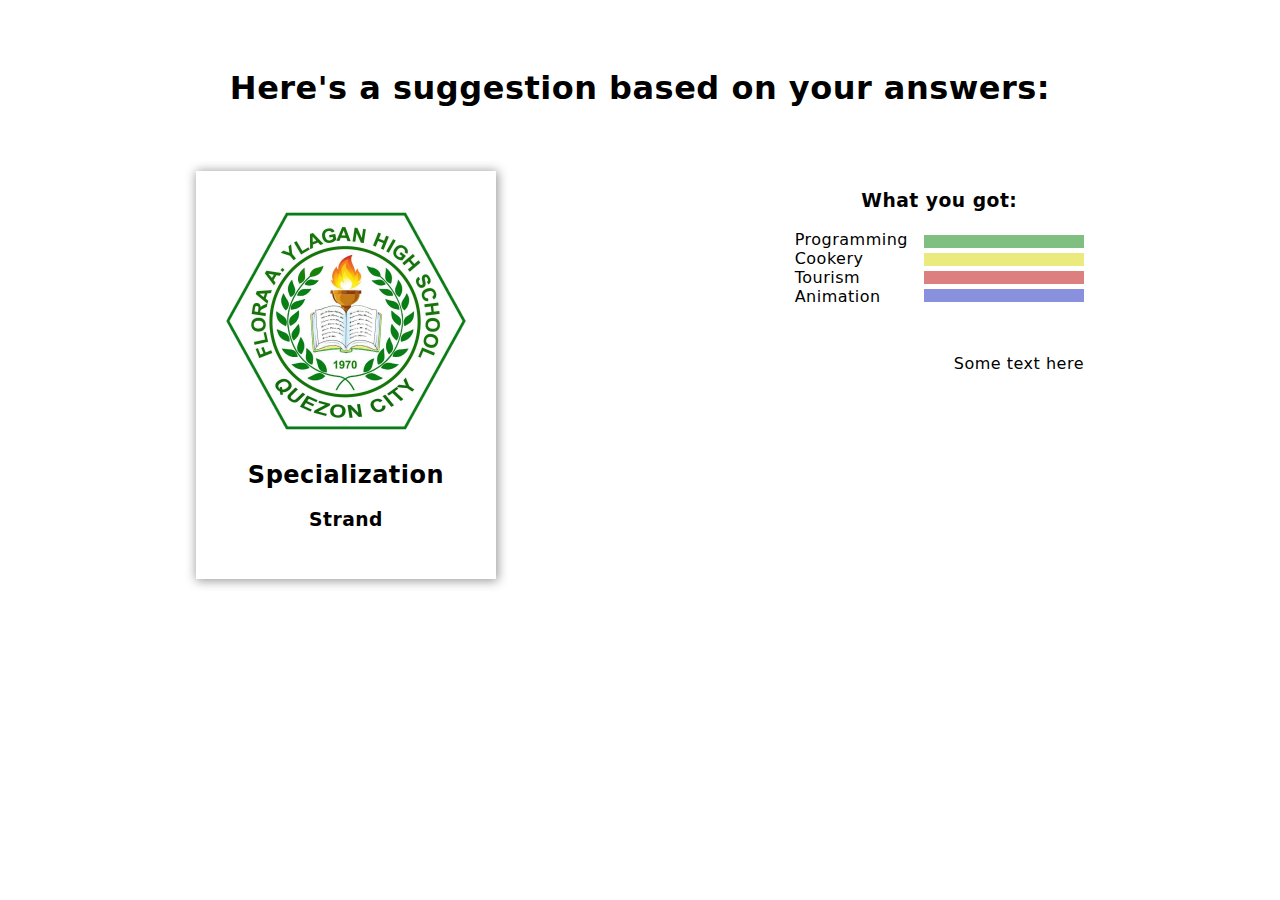
<file: pages/start/result/result.html>
<!DOCTYPE html>
<html lang="en">
<head>
    <meta charset="UTF-8">
    <meta name="viewport" content="width=device-width, initial-scale=1.0">
    <link rel="stylesheet" href="result.css">
    <link rel="icon" type="image/png" href="../../../images/logo.png">
    <title>Result - TVL Strand Assessment (TVLSA) | Flora A. Ylagan High School</title>
</head>
<body>

    <h1>Here's a suggestion based on your answers:</h1>

    <div id="content">

        <div id="strand-result">
            <img src="../../../images/logo.png" alt="result" id="strand-img">
            <span id="strand-title"><h2>Specialization</h2><h3>Strand</h3></span>
        </div>

        <div id="strand-result-2">
            <div class="stats">
                <h3>What you got:</h3>
                <div id="stats">
                    
                    <div class="strands">
                        Programming <br>
                        Cookery <br>
                        Tourism <br>
                        Animation <br>
                    </div>

                    <div class="bars">
                        <div id="one"></div>
                        <div id="two"></div>
                        <div id="three"></div>
                        <div id="four"></div>
                    </div>

                </div>
            </div>
            <p id="strand-description">Some text here</p>
        </div>
        
    </div>
    
    <script src="result.js"></script>
</body>
</html>
</file>
<file: style.css>
html {
    font-size: 14px;
}

body {
    background-color: #ffffff;
    background-image: url(images/school-building.jpeg);
    background-size: cover;
    background-repeat: no-repeat;
    background-attachment: fixed;
    background-position: center;

    margin: 0;
    padding: 0;
    font-family: system-ui, -apple-system, BlinkMacSystemFont, 'Segoe UI', Roboto, Oxygen, Ubuntu, Cantarell, 'Open Sans', 'Helvetica Neue', sans-serif;
    letter-spacing: .5px;
    text-align: justify;
    line-height: 1.5;

    overflow: auto;
}

.top-button, .bottom-button, .tos-button, li a {
    transition: background-color 0.3s;
}

/* --------------- Navigation Bar --------------- */

#navigation-bar {
    display: flex;
    justify-content: space-between;

    overflow: hidden;
    list-style-type: none;
    background-color: #141414;
    position: fixed;
    top: 0;
    width: 100%;
    
    margin: 0;
    padding: 0;
}

#navigation-bar span {
    height: 3rem;
    display: flex;
    color: #fff;
    align-items: center;
    gap: 0;
}

#navigation-bar span a {
    display: block;
    text-decoration: none;
    color: #fff;
    font-weight: 600;
}

#navigation-bar span img {
    width: 2rem;
    height: 2rem;
    margin: 0.5rem;
}

#navigation-bar ul {
    list-style-type: none;
    display: none;
    align-items: center;
    margin: 0;
}

#navigation-bar ul li {
    display: inline;
}

#navigation-bar ul li a {
    text-decoration: none;
    color: #fff;
    padding: 1rem;
}

#navigation-bar ul li a:hover {
    background-color: #000;
}

/* Dropdown Menu for Phone Displays */
.dropdown-menu {
    background-color: #141414;
    color: white;
    border: none;
    width: 3rem; height: 3rem;
}

.dropdown-icon {
    width: 1rem;
    filter: invert(100);
}

.dropdown {
    position: relative;
    display: inline-block;
}

.dropdown-content {
    display: none;
    position: fixed;
    background-color: #141414;
    right: 0;
    width: 100vw;
}

.dropdown-content a {
    color: #fff;
    background-color: #141414;
    padding: 1.2rem 1rem;
    text-decoration: none;
    display: block;
}

.dropdown-content a:hover {
    background-color: #000;
}

.dropdown:hover .dropdown-content {
    display: block;
}

.dropdown:hover .dropdown-menu {
    background-color: #000;
}

/* -------------------- Header -------------------- */
#header {
    display: flex;
    justify-content: center;
    align-items: baseline;
    flex-direction: column;

    padding: 4rem 2rem;
    text-align: left;
    background-color: rgba(0, 0, 0, 0.4);

    color: #ffffff;
    text-shadow: 3px 3px 3px rgba(0, 0, 0, 1.0);
}

#header h1 {
    font-size: 3.5rem;
}

#header p {
    font-size: 1rem;
    margin: 0;
}

#header h1, #header p {
    margin-bottom: 2.5rem;
}

/* -------------------- Main Content -------------------- */
#main, #offered-strands, #before-start, #start-now, #footer {
    text-align: left;
    padding: 3rem 10vw;
    display: flex;
    align-items: baseline;
    justify-content: space-evenly;
    flex-direction: column;
}

#main { background-color: #fff; }

.welcome, .start-now_ready {
    font-size: 2.5rem;
    margin: 0 0 1rem;
    font-weight: 600;
    line-height: 3rem;
}

.welcome2 {
    margin: 0 0 3rem;
    font-size: 1.3rem;
    font-weight: 500;
    line-height: 1.5rem;
}

.start-now_ready {
    color: #fff;
    text-shadow: 3px 3px 3px rgba(0, 0, 0, 0.5);
}

.content {
    color: #3b3b3b;
    line-height: 1.5rem;
    width: 100%;
    margin: auto;
}

/* Strands That We Offer */
#offered-strands { background-color: #f1f1f1; }

.strands_welcome, .before-start_welcome {
    font-size: 2.5rem;
    margin: 0 0 4rem;
    line-height: 3rem;
}

.strands_content {
    margin: 0 0 80px;
    line-height: 1.5rem;
}

.one, .two, .three, .four {
    display: flex;
    flex-direction: column;
    align-items: center;
    width: 80vw;
}

.two, .four {
    flex-direction: column-reverse;
}

.one div { flex: 1; }
.two div { flex: 1; }
.three div { flex: 1; }
.four div { flex: 1; }

.cookery-img { padding: 20px; text-align: center; display: flex; align-items: center; justify-content: center; } 
.tourism-img { padding: 20px; text-align: center; display: flex; align-items: center; justify-content: center; } 
.animation-img { padding: 20px; text-align: center; display: flex; align-items: center; justify-content: center; } 
.programming-img { padding: 20px; text-align: center; display: flex; align-items: center; justify-content: center; }

.cookery-img img, .tourism-img img, .animation-img img, .programming-img img {
    width: 15rem;
}

.cookery-desc { padding: 20px; } 
.tourism-desc { padding: 20px; } 
.animation-desc { padding: 20px; } 
.programming-desc { padding: 20px; }

#description {
    text-align: left;
    line-height: 1.75rem;
}

#description div {
    margin-bottom: 1rem;
}

#strand-title {
    text-align: left;
    font-size: 1.5rem;
    display: block;
    font-weight: 500;
    margin-top: 0;
    margin-bottom: 20px;
    line-height: 2.3rem;
}

#tvl-branch {
    text-align: left;
    font-size: 2rem;
    display: block;
    font-weight: 600;
    line-height: 2.5rem;
}

/* Before You Go */
#before-start { 
    background-color: #e7e7e7;
}

.before-start_content {
    line-height: 1.5rem;
    margin: 0 0 80px;
}

#reminders {
    display: flex;
    gap: 3rem;
    align-items: center;
    text-align: center;
    flex-direction: column;
    width: 100%;
}

#reminders div {
    width: 50vw;
    height: 22rem;
    padding: 2rem;
    background-color: #ffffff;
    box-shadow: 3px 3px 3px rgba(0, 0, 0, 0.3);
    display: flex;
    align-items: center;
    flex-direction: column;
}

#reminders div img {
    width: 8rem;
    margin-bottom: 0;
}

#reminders div #reminders-txt {
    box-shadow: none;
    margin: 0;
}

/* Are you ready to ... */

#start-now {
    background-color: #167031b9;
}

.top-button, .bottom-button, .tos-button {
    text-decoration: none;
    color: #ffffff;

    display: block;
    border-radius: 30px;
    margin: 0;
    box-shadow: 3px 3px 3px rgba(0, 0, 0, 0.5);

    padding: 1.1rem;
    padding-left: 1.5rem; padding-right: 1.5rem;
    border: none;
    background-color: #1c973e;
}

.tos-button {
    padding: 12px;
    font-size: 12px;
    padding-left: 1.5rem; padding-right: 1.5rem;
    box-shadow: none;
    margin: 0 auto;
}

.top-button:hover, .bottom-button:hover, .tos-button:hover {
    background-color: #1a7f37;
}

/* Footer */
#footer {
    background-color: #151515;
    text-align: left;
    color: #fff;
    align-items: center;
    
    flex-direction: column;
    justify-content: center;
}

.footer-logo {
    margin: 0 auto 0 auto;
    width: 200;
}

#footer h2 {
    text-align: center;
}

#footer hr { width: 100%; margin: 2rem 0; }

.footer {
    display: flex;
    flex-direction: column;
}

.footer-content p {
    margin: 0;
    display: flex;
    flex-direction: row;
    align-items: center;
    gap: 0.5rem;
}

.footer-icon {
    width: 1rem;
    height: 1rem;
}

/* Terms of Service and Privacy Policy Modal Window */
#tos {
    display: none;
    position: fixed;
    z-index: 1;
    left: 0;
    top: 0;
    width: 100%;
    height: 100%;
    overflow: visible;
    background-color: rgba(0,0,0,0.4); 
    overflow: scroll;
}

.tos-prompt {
    background-color: #fff;
    box-shadow: 2px 2px 2px 2px rgba(0, 0, 0, 0.4);
    margin: 3rem auto auto;
    width: 80%;
}

#close {
    color: #ababab;
    font-size: 2rem;
    float: right;
    transition: color 0.3s;
    width: 2rem;
}

#close:hover,
#close:focus {
  color: #000;
  text-decoration: none;
  cursor: pointer;
}

.tos-content {
    font-size: 11px;
    text-align: justify;
    box-shadow: inset 1px 1px 10px 1px rgba(0, 0, 0, 0.4);
    background-color: #f7f7f7;
    padding: 1rem;
    margin: 0;
}

.tos-content ol { padding-left: 1rem; }
.tos-content li { margin-bottom: 1rem; margin-left: 0; }
.tos-content h4 { margin-top: 1rem 0; }

.tos-after_read {
    font-size: 12px;
    padding: 1rem;
    flex-grow: 1;
    flex-direction: column;
    justify-content: center;
    align-items: center;
    background-color: #fff;
}

.radio-buttons {
    display: flex;
    flex-direction: column;
    gap: 1rem;
    align-items: baseline;
    margin: auto auto 1rem;
}

.radio-buttons p {
    margin: 0;
    display: flex;
    flex-direction: row;
    align-items: center;
    justify-content: center;
}

/* -------------------- Responsive Web Design -------------------- */

/* Tablet Displays */
@media only screen and (min-width: 768px) {
    html {
        font-size: 16px;
    }

    .dropdown {
        display: none;
    }

    .top-button, .bottom-button, .tos-button {
        font-size: 1rem;
        margin: auto;
    }

    #header, #main, #offered-strands, #before-start, #start-now {
        align-items: center;
        text-align: center;
    }

    #navigation-bar ul {
        display: flex;
    }

    .one, .two, .three, .four {
        display: flex;
        flex-direction: row;
        align-items: center;
        width: 80vw;
    }
    
    .two, .four {
        flex-direction: row;
    }

    .reminders {
        flex-direction: column;
    }
    
    .reminders div {
        width: 80%;
        height: 16rem;
        flex-direction: row;
    }
    
    .reminders-img {
        width: 10rem;
        margin: 0;
    }
    
    #reminders-txt {
        flex-direction: column;
        align-items: center;
        justify-content: center;
    }

    .tos-button {
        padding: 1.1rem 1.5rem;
        font-size: 0.8rem;
    }
    
    .tos-prompt {
        width: 80%;
    }

    .radio-buttons {
        margin-bottom: 2rem;
        width: 80%;
    }
    
    .radio-buttons p {
        display: flex;
        flex-direction: row;
        align-items: center;
    }

    .radio-buttons input[type=radio] {
        width: 1.2rem; height: 1.2rem;
    }
}

/* PC Displays */
@media only screen and (min-width: 1000px) {
    body {
        font-size: 1rem;
    }

    #header, #start-now {
        padding: 30vh 20vw;
    }

    #reminders {
        flex-direction: row;
        align-items: center;
        gap: 0;
        justify-content: space-evenly;
    }
    
    #reminders div {
        width: 200px;
        height: 25.5rem;
        flex-direction: column;
    }

    .footer {
        float: left;
        flex-direction: row;
        gap: 3rem;
        margin-right: auto;
    }

    .tos-button {
        padding: 1.1rem 1.5rem;
        font-size: 0.8rem;
    }
    
    .tos-prompt {
        width: 50%;
    }
    
    .tos-content {
        font-size: 11px;
    }
    
    .radio-buttons p {
        margin: 0;
        display: flex;
        flex-direction: row;
        align-items: center;
    }

    .radio-buttons {
        margin-bottom: 1rem;
    }

    .radio-buttons input[type=radio] {
        width: 1rem; height: 1rem;
    }

    .tos-button {
        padding: 12px;
        font-size: 12px;
        padding: 0.85rem 1.5rem;
    }
}
</file>
<file: pages/about/about.css>
html {
    font-size: 14px;
}

body {
    background-color: #ffffff;
    background-image: url(../../images/school-building.jpeg);
    background-size: cover;
    background-repeat: no-repeat;
    background-attachment: fixed;
    background-position: center;

    margin: 0;
    padding: 0;
    font-family: system-ui, -apple-system, BlinkMacSystemFont, 'Segoe UI', Roboto, Oxygen, Ubuntu, Cantarell, 'Open Sans', 'Helvetica Neue', sans-serif;
    letter-spacing: .5px;
    text-align: justify;
    line-height: 1.5;
}

.top-button, .bottom-button, .tos-button, li a {
    transition: background-color 0.3s;
}

/* --------------- Navigation Bar --------------- */

#navigation-bar {
    display: flex;
    justify-content: space-between;

    overflow: hidden;
    list-style-type: none;
    background-color: #141414;
    position: fixed;
    top: 0;
    width: 100%;
    
    margin: 0;
    padding: 0;
}

#navigation-bar span {
    height: 3rem;
    display: flex;
    color: #fff;
    align-items: center;
    gap: 0;
}

#navigation-bar span a {
    display: block;
    text-decoration: none;
    color: #fff;
    font-weight: 600;
}

#navigation-bar span img {
    width: 2rem;
    height: 2rem;
    margin: 0.5rem;
}

#navigation-bar ul {
    list-style-type: none;
    display: none;
    align-items: center;
    margin: 0;
}

li {
    display: inline;
}

li a {
    text-decoration: none;
    color: #fff;
    padding: 1rem;
}

li a:hover {
    background-color: #000;
}

/* Dropdown Menu for Phone Displays */
.dropdown-menu {
    background-color: #141414;
    color: white;
    border: none;
    width: 3rem; height: 3rem;
}

.dropdown-icon {
    width: 1rem;
    filter: invert(100);
}

.dropdown {
    position: relative;
    display: inline-block;
}

.dropdown-content {
    display: none;
    position: fixed;
    background-color: #141414;
    right: 0;
    width: 100vw;
}

.dropdown-content a {
    color: #fff;
    background-color: #141414;
    padding: 1.2rem 1rem;
    text-decoration: none;
    display: block;
}

.dropdown-content a:hover {
    background-color: #000;
}

.dropdown:hover .dropdown-content {
    display: block;
}

.dropdown:hover .dropdown-menu {
    background-color: #000;
}

/* -------------------- Header -------------------- */
#header {
    display: flex;
    justify-content: center;
    align-items: baseline;
    flex-direction: column;

    padding: 4rem 2rem;
    text-align: left;
    background-color: rgba(0, 0, 0, 0.4);

    color: #ffffff;
    text-shadow: 3px 3px 3px rgba(0, 0, 0, 1.0);
}

#header h1 {
    font-size: 3.5rem;
}

#header p {
    font-size: 1rem;
    margin: 0;
}

#header h1, #header p {
    margin-bottom: 2.5rem;
}

/* About the website */
#about, #contributors {
    text-align: left;
    padding: 3rem;
    display: flex;
    align-items: baseline;
    justify-content: space-evenly;
    flex-direction: column;
}

#about {
    background-color: #fff;
}

.about-welcome, .contributors-welcome {
    font-size: 2.5rem;
    margin: 0 0 1rem;
    font-weight: 600;
    line-height: 3rem;
}

/* Contributors / Members of the Research Team */
#contributors {
    background-color: #f1f1f1;
}

.members {
    display: flex;
    flex-direction: column;
    align-items: center;
    justify-content: space-evenly;
    text-align: left;
    width: 100%;
}

.members h3 {
    font-weight: 400;
}

.members div {
    display: flex;
    flex-direction: column;
    align-items: center;
    gap: 3rem;
    width: 60vw;
    margin: 0 auto 1.5rem;
    padding: 30px;
    background-color: #fff;
    box-shadow: 3px 3px 3px rgba(0, 0, 0, 0.4);

    font-size: 1.2rem;
}

/* -------------------- Responsive Web Design -------------------- */

/* Tablet Displays */
@media only screen and (min-width: 768px) {
    html {
        font-size: 16px;
    }

    .dropdown {
        display: none;
    }

    #navigation-bar ul {
        display: flex;
    }

    .members div {
        flex-direction: row;
    }
}

@media only screen and (min-width: 1000px) {
    body {
        text-align: center;
    }

    #header {
        padding: 30vh 20vw;
    }

    #header, #contributors {
        text-align: center;
        align-items: center;
    }
}
</file>
<file: pages/result/result.css>
html {
    font-size: 14px;
}

body {
    background-color: #ffffff;
    font-family: system-ui, -apple-system, BlinkMacSystemFont, 'Segoe UI', Roboto, Oxygen, Ubuntu, Cantarell, 'Open Sans', 'Helvetica Neue', sans-serif;
    letter-spacing: .5px;
    font-weight: 400;
	text-align: justify;

    margin: 0;
    padding: 3rem;
}

h1 {text-align: center; margin-bottom: 4rem;}

#why-strand {margin-top: 4rem;}

#content {
    text-align: center;
    width: 100%;
    height: 200%;
    display: flex;
    flex-direction: column;
    align-items: center;
    justify-content: center;
}

#strand-result {
    display: flex;
    flex-direction: column;
    align-items: center;
    justify-content: center;
    width: 15rem;
    padding: 30px;
    box-shadow: 1px 1px 10px 1px rgba(0, 0, 0, 0.4);
}

#strand-result img {width: 15rem;}

#strand-result-2 {
    display: flex;
    flex-direction: column;
    align-items: center;
    width: 100%;
}

#stats {
    display: flex;
    align-items: center;
    width: auto;
    gap: 1rem;
    margin-bottom: 2rem;
}

.bars {
    margin-top: 0.1rem;
    display: flex;
    flex-direction: column;
    align-items: baseline;
    gap: 0.325rem;
}

.bars div {
    width: 10rem;
    height: 0.8rem;
}

#one {background-color: #00800080;}
#two {background-color: #d5d50080;}
#three {background-color: #be000080;}
#four {background-color: #1321bc80;}

.strands {text-align: left;}

#strand-description {text-align: justify;}

@media only screen and (min-width: 768px) {
    html {
        font-size: 16px;
    }

    #content {
        flex-direction: row;
        gap: 1rem;
        align-items: start;
    }
}

@media only screen and (min-width: 1000px) {
    #content {
        width: 75%;
        max-width: 100%;
        margin: 0 auto;
    }

    #reasoning {
        width: 75%;
        max-width: 75%;
        margin: 0 auto;
    }
}
</file>
<file: pages/start/start.css>
body {
    background-color: #ffffff;
    font-family: system-ui, -apple-system, BlinkMacSystemFont, 'Segoe UI', Roboto, Oxygen, Ubuntu, Cantarell, 'Open Sans', 'Helvetica Neue', sans-serif;
    letter-spacing: .5px;
    font-weight: 400;
	text-align: justify;

    margin: 0;
    padding: 0;
}

/* Instructions */
#instructions {
    display: block;
    position: fixed;
    z-index: 1;
    left: 0;
    top: 0;
    width: 100%;
    height: 100%;
    overflow: visible;
    background-color: rgba(0,0,0,0.4); 
    overflow: scroll;
}

.instructions-prompt {
    background-color: #fff;
    box-shadow: 2px 2px 2px 2px rgba(0, 0, 0, 0.4);
    margin: 3rem auto auto;
    padding: 1rem;
    width: 80%;
    text-align: center;
}

.five-remmy {
    margin-bottom: 5rem;
}

.instructions-content {
    text-align: justify;
    line-height: 1.5;
}

.images {
    width: 100%;
}

.start-button {
    text-decoration: none;
    color: #ffffff;

    display: block;
    border-radius: 30px;
    margin: 0 auto;

    padding: 1.1rem;
    padding-left: 1.5rem; padding-right: 1.5rem;
    border: none;
    background-color: #1c973e;

    font-size: 1rem;
}

.start-button:hover {
    background-color: #1a7f37;
}

/* The test */
#content {
    height: 100vh;
    display: flex;
    flex-direction: column;
    align-items: center;
    justify-content: center;
}

#q1 {
    display: flex;
    flex-direction: column;
    align-items: center;
    text-align: center;
    gap: 1.5rem;
}

#question {
    display: flex;
    align-items: center;
    flex-direction: column;
}

#question h1 {
    margin: 0;
    width: 90%;
    max-width: 100vw;
    font-size: 1.5rem;
}

#question p {
    width: 90%;
    max-width: 100vw;
    margin-bottom: 2rem;
}

.labels {
    display: flex;
    justify-content: space-between;
    flex-direction: row-reverse;
    width: 342.7px;
}

.labels span {
    width: 5rem;
}

/* so that the highest value is at the leftmost side */
form {
    display: flex;
    flex-direction: row-reverse;
}

.container {
    margin: 0.5rem;
    margin-left: 1.12rem;
    display: inline-block;
    position: relative;
    user-select: none;
}

.container input {
    opacity: 0;
    width: 2rem;
}

.checkmark {
    box-shadow: inset 1px 1px 10px 1px #00000051;
    position: absolute;
    top: 0;
    left: 0;
    height: 2rem;
    width: 2rem;
    background-color: white;
    border-radius: 50%;
}

/* Radio button colors when checked */

#r1:checked ~ .checkmark {
    background-color: #008000;
}

#r2:checked ~ .checkmark {
    background-color: #3a6000cd;
}

#r3:checked ~ .checkmark {
    background-color: #5f400088;
}

#r4:checked ~ .checkmark {
    background-color: #832100cd;
}

#r5:checked ~ .checkmark {
    background-color: #be0000;
}

#q1 button {
    border: none;
    background-color: green;
    font-size: 1.2rem;
    margin-top: 2rem;
    padding: 1rem 2rem;
    color: #fff;
    border-radius: 50px;
}

#q1 button:hover {
    background-color: rgb(2, 96, 2);
}

@media only screen and (min-width: 768px) {
    html {
        font-size: 16px;
    }

    #question h1 {
        width: 80%;
        max-width: 80vw;
        font-size: 2em;
    }

    #question p {
        width: 80%;
        max-width: 80vw;
    }

    .labels {
        width: 428px;
    }

    .container {
        margin: 1.2rem;
        margin-left: 1.65rem;
    }

    .start-button {
        padding: 1.1rem 1.5rem;
    }
    
    .instructions-prompt {
        width: 80%;
    }
}

@media only screen and (min-width: 1000px) {

    .instructions-prompt {
        width: 50%;
    }
}
</file>
<file: pages/start/result/result.css>
html {
    font-size: 14px;
}

body {
    background-color: #ffffff;
    font-family: system-ui, -apple-system, BlinkMacSystemFont, 'Segoe UI', Roboto, Oxygen, Ubuntu, Cantarell, 'Open Sans', 'Helvetica Neue', sans-serif;
    letter-spacing: .5px;
    font-weight: 400;
	text-align: justify;

    margin: 0;
    padding: 3rem;
}

h1 {text-align: center; margin-bottom: 4rem;}

#content {
    text-align: center;
    width: 100%;
    height: 200%;
    display: flex;
    flex-direction: column;
    align-items: center;
    justify-content: center;
}

#strand-result {
    display: flex;
    flex-direction: column;
    align-items: center;
    justify-content: center;
    width: 15rem;
    padding: 30px;
    box-shadow: 1px 1px 10px 1px rgba(0, 0, 0, 0.4);
}

#strand-result img {width: 15rem;}

#strand-result-2 {
    display: flex;
    flex-direction: column;
    align-items: center;
    width: 100%;
}

#stats {
    display: flex;
    align-items: center;
    width: auto;
    gap: 1rem;
    margin-bottom: 2rem;
}

.bars {
    margin-top: 0.1rem;
    display: flex;
    flex-direction: column;
    align-items: baseline;
    gap: 0.325rem;
}

.bars div {
    width: 10rem;
    height: 0.8rem;
}

#one {background-color: #00800080;}
#two {background-color: #d5d50080;}
#three {background-color: #be000080;}
#four {background-color: #1321bc80;}

.strands {text-align: left;}

#strand-description {text-align: justify;}

@media only screen and (min-width: 768px) {
    html {
        font-size: 16px;
    }

    #content {
        flex-direction: row;
        gap: 1rem;
        align-items: start;
    }

    #strand-result-2 {
        align-items: flex-end;
    }
}

@media only screen and (min-width: 1000px) {
    #content {
        width: 75%;
        max-width: 100%;
        margin: 0 auto;
    }
}
</file>
